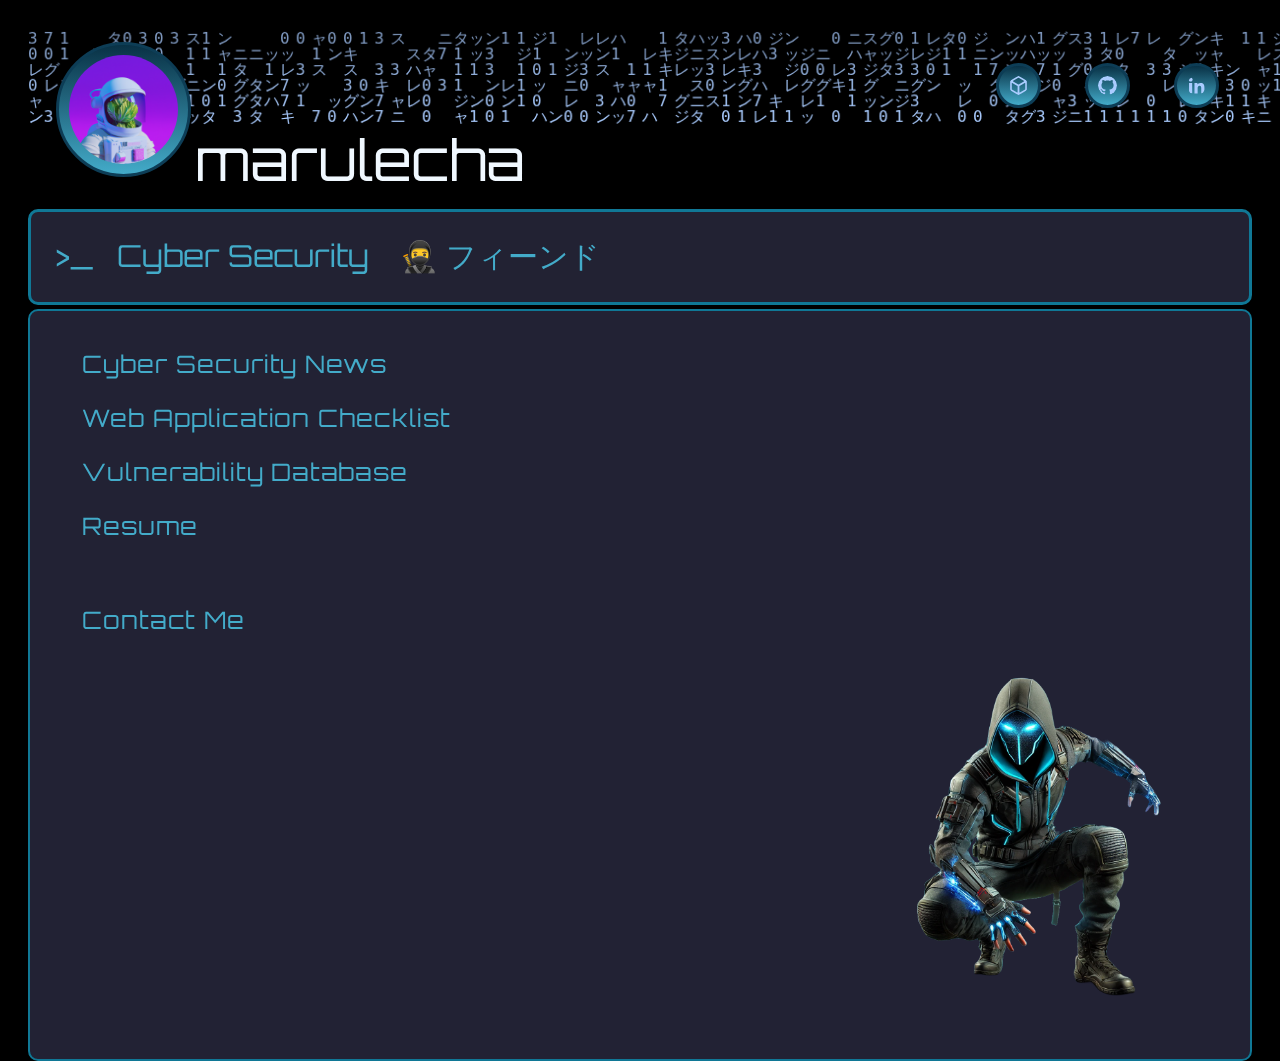
<file: index.html>
<!DOCTYPE html>
<html lang="en">

<head>
  <link rel="stylesheet" href="static/css/styles.css">
  <link rel='stylesheet' href='https://cdnjs.cloudflare.com/ajax/libs/font-awesome/4.7.0/css/font-awesome.min.css'>
  <meta charset="UTF-8">
  <meta http-equiv="X-UA-Compatible" con tent="IE=edge">
  <meta name="viewport" content="width=device-width, initial-scale=1.0">
  <meta name="description" content="Cyber Security research, Penetration Testing and more...">
  <meta name="keywords" content="marulecha, Cyber Security, Pentesting, Penetration Tester">
  <title>marulecha | CyberSecurity</title>
  <link rel="icon" href="static/img/spacelettuceIcon.png" type="image/x-icon">

</head>

<body>

  <div id="inlineDiv">
    <a class="marulecha" style="text-decoration: none;" href="/"><img class="roundImg" src="static/img/spacelettuce.png"
        alt="Space Logo" width="135" height="135">marulecha </a>

    <ul class="nav">
      <li style="display:inline"><a href="https://www.linkedin.com/in/agisilaos-maroulis-a31878b5/" target="_blank"><img
            class="roundImg" width="45px" height="45px" src="static/img/linkedInV2-fill-custom.svg"></img></a></li>
      <li style="display:inline"><a href="https://github.com/marulecha" target="_blank"><img class="roundImg"
            width="45px" height="45px" src="static/img/github-custom1.svg"></img></a></li>
      <li style="display:inline"><a href="https://app.hackthebox.com/profile/1440" target="_blank"><img class="roundImg"
            width="45px" height="45px" src="static/img/hackthebox.svg"></img></a></li>
    </ul>
  </div>

  <canvas id="matrix" width="514" height="916"></canvas>
  <div class="mainText"><p class="mainTitle">>_ &ensp;Cyber Security &ensp; &#129399; フィーンド</p></div>
  <div class="mainList">
    <ul>
      <li style="list-style: none;"><a href="pages/csNews.html" target="_blank">Cyber Security News</a></li>
      <li style="list-style: none;"><a href="pages/webChecklist.html" target="_blank">Web Application Checklist</a></li>
      <li style="list-style: none;"><a href="pages/vulndb.html" target="_blank">Vulnerability Database</a></li>
      <li style="list-style: none;"><a href="pages/resume.html" target="_blank">Resume</a></li><br><br>
      <li style="list-style: none;"><a href="pages/contact.html" target="_blank">Contact Me</a></li>
    
      <div class="center-img" style="text-align: right;">
        <img src="static/img/hacker1.png" width="350" height="350"style="text-align: right;">
    </div>
    </ul>
  </div>


</body>
<script src="static/js/rain.js"></script>

</html>
</file>
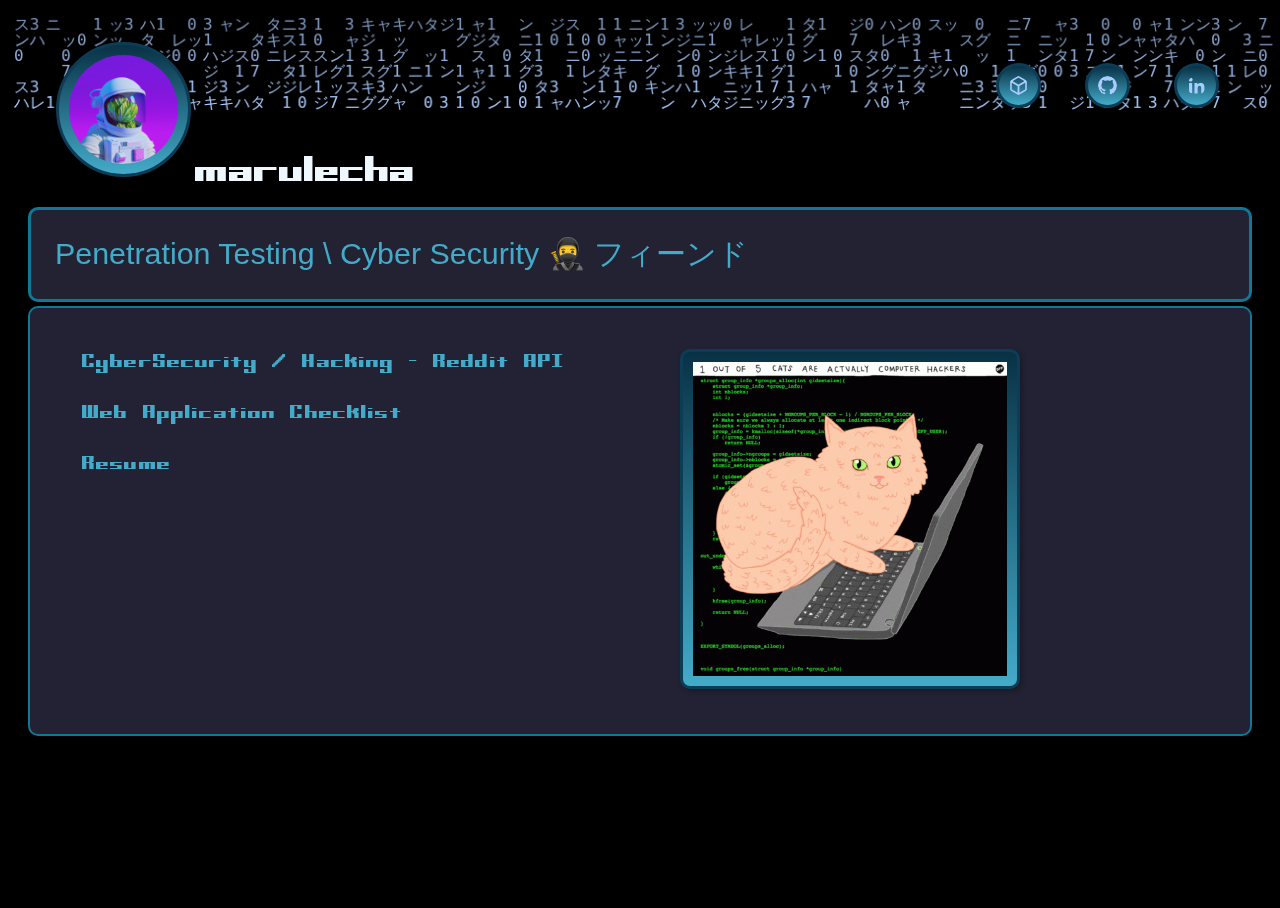
<file: website-marulecha/index.html>
<!DOCTYPE html>
<html lang="en">

<head>
  <link rel="stylesheet" href="static/css/styles.css">
  <link rel='stylesheet' href='https://cdnjs.cloudflare.com/ajax/libs/font-awesome/4.7.0/css/font-awesome.min.css'>
  <meta charset="UTF-8">
  <meta http-equiv="X-UA-Compatible" con tent="IE=edge">
  <meta name="viewport" content="width=device-width, initial-scale=1.0">
  <meta name="description" content="Cyber Security research, Penetration Testing and more...">
  <meta name="keywords" content="marulecha, Cyber Security, Pentesting, Penetration Tester">
  <title>marulecha | CyberSecurity</title>
  <link rel="icon" href="static/img/spacelettuceIcon.png" type="image/x-icon">

</head>

<body>

  <div id="inlineDiv">
    <a class="marulecha" style="text-decoration: none;" href="/"><img class="roundImg" src="static/img/spacelettuce.png"
        alt="Space Logo" width="135" height="135">marulecha</a>

    <ul class="nav">
      <li style="display:inline"><a href="https://www.linkedin.com/in/agisilaos-maroulis-a31878b5/" target="_blank"><img
            class="roundImg" width="45px" height="45px" src="static/img/linkedInV2-fill-custom.svg"></img></a></li>
      <li style="display:inline"><a href="https://github.com/marulecha" target="_blank"><img class="roundImg"
            width="45px" height="45px" src="static/img/github-custom1.svg"></img></a></li>
      <li style="display:inline"><a href="https://app.hackthebox.com/profile/1440" target="_blank"><img class="roundImg"
            width="45px" height="45px" src="static/img/hackthebox.svg"></img></a></li>
    </ul>
  </div>

  <canvas id="matrix" width="514" height="916"></canvas>

  <div class="mainText"><p>Penetration Testing \ Cyber Security &#129399; フィーンド</p></div>

  <div class="mainList">

    <ul>
      <li style="list-style: none;"><a href="pages/redditAPI.html" target="_blank">CyberSecurity / Hacking  - Reddit API</a></li>
      <li style="list-style: none;"><a href="pages/webChecklist.html" target="_blank">Web Application Checklist</a></li>
      <li style="list-style: none;"><a href="pages/resume.html" target="_blank">Resume</a></li>

      <img class="indexGif" src="static/img/cats-computer.gif">
      
    </ul>
     
  </div>


</body>
<script src="static/js/rain.js"></script>

</html>
</file>
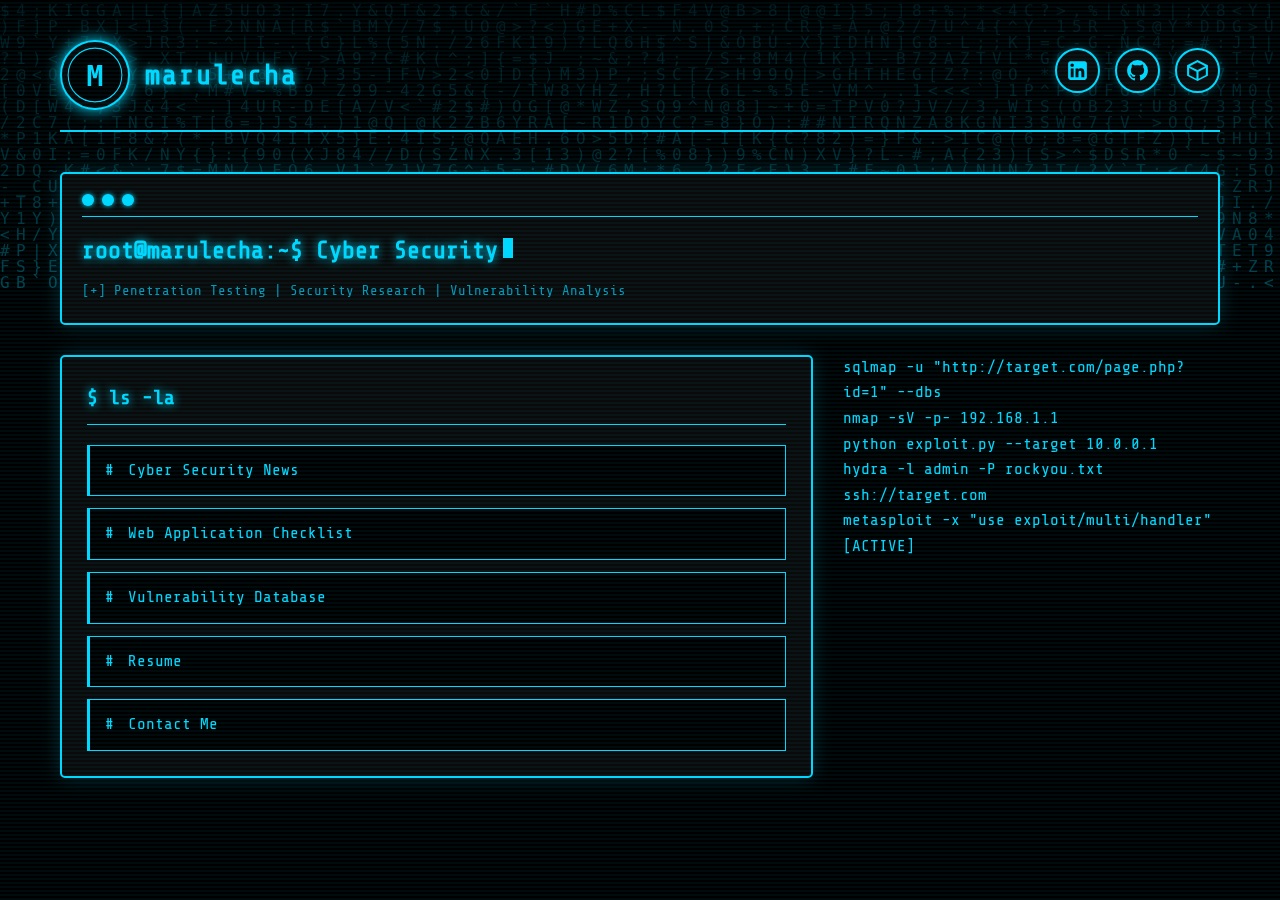
<file: new_index.html>
<!DOCTYPE html>
<html lang="en">
<head>
  <meta charset="UTF-8">
  <meta name="viewport" content="width=device-width, initial-scale=1.0">
  <meta name="description" content="Cyber Security research, Penetration Testing and more...">
  <meta name="keywords" content="marulecha, Cyber Security, Pentesting, Penetration Tester">
  <title>marulecha | CyberSecurity</title>
  <link rel='stylesheet' href='https://cdnjs.cloudflare.com/ajax/libs/font-awesome/4.7.0/css/font-awesome.min.css'>
  <style>
    @import url('https://fonts.googleapis.com/css2?family=Share+Tech+Mono&family=Courier+Prime:wght@400;700&display=swap');
    
    * {
      margin: 0;
      padding: 0;
      box-sizing: border-box;
    }
    
    body {
      font-family: 'Share Tech Mono', monospace;
      background: #000000;
      color: #00d9ff;
      line-height: 1.6;
      overflow-x: hidden;
    }
    
    /* Matrix Background */
    #matrix {
      position: fixed;
      top: 0;
      left: 0;
      width: 100vw;
      height: 100vh;
      z-index: 0;
      opacity: 0.3;
    }
    
    /* Container */
    .container {
      position: relative;
      z-index: 1;
      max-width: 1200px;
      margin: 0 auto;
      padding: 20px;
    }
    
    /* Header */
    header {
      display: flex;
      justify-content: space-between;
      align-items: center;
      padding: 20px 0;
      border-bottom: 2px solid #00d9ff;
      margin-bottom: 40px;
    }
    
    .logo-section {
      display: flex;
      align-items: center;
      gap: 15px;
      text-decoration: none;
    }
    
    .logo-img {
      width: 70px;
      height: 70px;
      border-radius: 50%;
      border: 2px solid #00d9ff;
      background: #0a0a0a;
      padding: 5px;
      box-shadow: 0 0 15px #00d9ff;
    }
    
    .logo-text {
      font-size: 28px;
      font-weight: 700;
      color: #00d9ff;
      text-shadow: 0 0 10px #00d9ff;
      letter-spacing: 2px;
    }
    
    /* Navigation */
    .nav-links {
      display: flex;
      gap: 15px;
      list-style: none;
    }
    
    .nav-icon {
      width: 45px;
      height: 45px;
      border-radius: 50%;
      border: 2px solid #00d9ff;
      background: #0a0a0a;
      padding: 8px;
      transition: all 0.3s ease;
      box-shadow: 0 0 10px rgba(0, 217, 255, 0.3);
    }
    
    .nav-icon:hover {
      box-shadow: 0 0 20px #00d9ff;
      transform: scale(1.1);
    }
    
    /* Terminal Section */
    .terminal {
      background: #0a0a0a;
      border: 2px solid #00d9ff;
      border-radius: 5px;
      padding: 20px;
      margin-bottom: 30px;
      box-shadow: 0 0 20px rgba(0, 217, 255, 0.2);
    }
    
    .terminal-header {
      display: flex;
      gap: 8px;
      margin-bottom: 15px;
      padding-bottom: 10px;
      border-bottom: 1px solid #00d9ff;
    }
    
    .terminal-btn {
      width: 12px;
      height: 12px;
      border-radius: 50%;
      background: #00d9ff;
      box-shadow: 0 0 5px #00d9ff;
    }
    
    .terminal-title {
      font-size: 24px;
      color: #00d9ff;
      margin-bottom: 10px;
      text-shadow: 0 0 10px #00d9ff;
    }
    
    .terminal-title::before {
      content: 'root@marulecha:~$ ';
      color: #00d9ff;
    }
    
    .terminal-subtitle {
      color: #0099bb;
      font-size: 14px;
    }
    
    /* Main Content */
    .content-wrapper {
      display: grid;
      grid-template-columns: 1fr;
      gap: 30px;
    }
    
    /* Menu Section */
    .menu-section {
      background: #0a0a0a;
      border: 2px solid #00d9ff;
      border-radius: 5px;
      padding: 25px;
      box-shadow: 0 0 20px rgba(0, 217, 255, 0.2);
    }
    
    .menu-title {
      font-size: 20px;
      color: #00d9ff;
      margin-bottom: 20px;
      padding-bottom: 10px;
      border-bottom: 1px solid #00d9ff;
      text-shadow: 0 0 10px #00d9ff;
    }
    
    .menu-title::before {
      content: '$ ';
      color: #00d9ff;
    }
    
    .menu-list {
      list-style: none;
      display: flex;
      flex-direction: column;
      gap: 12px;
    }
    
    .menu-list li a {
      display: block;
      padding: 12px 15px;
      background: #000000;
      border: 1px solid #00d9ff;
      border-left: 3px solid #00d9ff;
      color: #00d9ff;
      text-decoration: none;
      transition: all 0.3s ease;
      font-family: 'Share Tech Mono', monospace;
      position: relative;
    }
    
    .menu-list li a::before {
      content: '# ';
      color: #00d9ff;
      margin-right: 5px;
    }
    
    .menu-list li a:hover {
      background: #001a1f;
      box-shadow: 0 0 15px rgba(0, 217, 255, 0.5);
      padding-left: 25px;
      border-left: 5px solid #00d9ff;
    }
    
    /* ASCII Art Section */
    .ascii-art {
      text-align: center;
      margin-top: 30px;
      font-family: 'Courier Prime', monospace;
      color: #00d9ff;
      font-size: 12px;
      line-height: 1.2;
      text-shadow: 0 0 5px #00d9ff;
    }
    
    .glitch {
      animation: glitch 3s infinite;
    }
    
    @keyframes glitch {
      0%, 100% { 
        text-shadow: 0 0 5px #00d9ff;
        transform: translate(0);
      }
      20% { 
        text-shadow: -2px 0 #ff0000, 2px 0 #00d9ff;
        transform: translate(-2px, 0);
      }
      40% { 
        text-shadow: 2px 0 #ff0000, -2px 0 #00d9ff;
        transform: translate(2px, 0);
      }
      60% { 
        text-shadow: 0 0 5px #00d9ff;
        transform: translate(0);
      }
    }
    
    /* Scanline effect */
    .scanline {
      position: fixed;
      top: 0;
      left: 0;
      width: 100%;
      height: 100%;
      background: linear-gradient(
        to bottom,
        transparent 50%,
        rgba(0, 217, 255, 0.05) 51%
      );
      background-size: 100% 4px;
      z-index: 2;
      pointer-events: none;
      animation: scan 10s linear infinite;
    }
    
    @keyframes scan {
      0% { background-position: 0 0; }
      100% { background-position: 0 100%; }
    }
    
    /* Typing cursor */
    .cursor {
      display: inline-block;
      width: 10px;
      height: 20px;
      background: #00d9ff;
      margin-left: 5px;
      animation: blink 1s infinite;
    }
    
    @keyframes blink {
      0%, 50% { opacity: 1; }
      51%, 100% { opacity: 0; }
    }
    
    /* Flicker animation for status */
    .status-flicker::after {
      content: '[ACTIVE]';
      color: #00d9ff;
      animation: flicker-status 2s infinite;
    }
    
    @keyframes flicker-status {
      0%, 45% { 
        content: '[ACTIVE]';
        color: #00d9ff;
      }
      50%, 95% { 
        content: '[ERROR]';
        color: #ff0000;
      }
      96%, 100% {
        content: '[ACTIVE]';
        color: #00d9ff;
      }
    }
    
    /* Responsive */
    @media (min-width: 768px) {
      .content-wrapper {
        grid-template-columns: 2fr 1fr;
      }
    }
    
    @media (max-width: 768px) {
      .logo-text {
        font-size: 20px;
      }
      
      header {
        flex-direction: column;
        gap: 15px;
      }
      
      .terminal-title {
        font-size: 18px;
      }
    }
  </style>
</head>
<body>
  <!-- Scanline Effect -->
  <div class="scanline"></div>
  
  <!-- Matrix Background Canvas -->
  <canvas id="matrix"></canvas>
  
  <div class="container">
    <!-- Header -->
    <header>
      <a href="/" class="logo-section">
        <img src="data:image/svg+xml,%3Csvg xmlns='http://www.w3.org/2000/svg' viewBox='0 0 100 100'%3E%3Ccircle cx='50' cy='50' r='48' fill='%23000000' stroke='%2300d9ff' stroke-width='2'/%3E%3Ctext x='50' y='70' font-size='50' fill='%2300d9ff' text-anchor='middle' font-family='monospace' font-weight='bold'%3EM%3C/text%3E%3C/svg%3E" alt="Logo" class="logo-img">
        <span class="logo-text glitch">marulecha</span>
      </a>
      
      <ul class="nav-links">
        <li>
          <a href="https://www.linkedin.com/in/agisilaos-maroulis-a31878b5/" target="_blank">
            <img src="data:image/svg+xml,%3Csvg xmlns='http://www.w3.org/2000/svg' viewBox='0 0 24 24' fill='%2300d9ff'%3E%3Cpath d='M19 3a2 2 0 0 1 2 2v14a2 2 0 0 1-2 2H5a2 2 0 0 1-2-2V5a2 2 0 0 1 2-2h14m-.5 15.5v-5.3a3.26 3.26 0 0 0-3.26-3.26c-.85 0-1.84.52-2.32 1.3v-1.11h-2.79v8.37h2.79v-4.93c0-.77.62-1.4 1.39-1.4a1.4 1.4 0 0 1 1.4 1.4v4.93h2.79M6.88 8.56a1.68 1.68 0 0 0 1.68-1.68c0-.93-.75-1.69-1.68-1.69a1.69 1.69 0 0 0-1.69 1.69c0 .93.76 1.68 1.69 1.68m1.39 9.94v-8.37H5.5v8.37h2.77z'/%3E%3C/svg%3E" alt="LinkedIn" class="nav-icon">
          </a>
        </li>
        <li>
          <a href="https://github.com/marulecha" target="_blank">
            <img src="data:image/svg+xml,%3Csvg xmlns='http://www.w3.org/2000/svg' viewBox='0 0 24 24' fill='%2300d9ff'%3E%3Cpath d='M12 2A10 10 0 0 0 2 12c0 4.42 2.87 8.17 6.84 9.5.5.08.66-.23.66-.5v-1.69c-2.77.6-3.36-1.34-3.36-1.34-.46-1.16-1.11-1.47-1.11-1.47-.91-.62.07-.6.07-.6 1 .07 1.53 1.03 1.53 1.03.87 1.52 2.34 1.07 2.91.83.09-.65.35-1.09.63-1.34-2.22-.25-4.55-1.11-4.55-4.92 0-1.11.38-2 1.03-2.71-.1-.25-.45-1.29.1-2.64 0 0 .84-.27 2.75 1.02.79-.22 1.65-.33 2.5-.33.85 0 1.71.11 2.5.33 1.91-1.29 2.75-1.02 2.75-1.02.55 1.35.2 2.39.1 2.64.65.71 1.03 1.6 1.03 2.71 0 3.82-2.34 4.66-4.57 4.91.36.31.69.92.69 1.85V21c0 .27.16.59.67.5C19.14 20.16 22 16.42 22 12A10 10 0 0 0 12 2z'/%3E%3C/svg%3E" alt="GitHub" class="nav-icon">
          </a>
        </li>
        <li>
          <a href="https://app.hackthebox.com/profile/1440" target="_blank">
            <img src="data:image/svg+xml,%3Csvg xmlns='http://www.w3.org/2000/svg' viewBox='0 0 24 24' fill='%2300d9ff'%3E%3Cpath d='M12 2L2 7v10l10 5 10-5V7L12 2zm0 2.18l7.46 3.73L12 11.63 4.54 7.91 12 4.18zM4 9.7l7 3.5v6.61l-7-3.5V9.7zm9 10.11v-6.61l7-3.5v6.61l-7 3.5z'/%3E%3C/svg%3E" alt="HackTheBox" class="nav-icon">
          </a>
        </li>
      </ul>
    </header>
    
    <!-- Terminal Section -->
    <section class="terminal">
      <div class="terminal-header">
        <div class="terminal-btn"></div>
        <div class="terminal-btn"></div>
        <div class="terminal-btn"></div>
      </div>
      <h1 class="terminal-title">Cyber Security<span class="cursor"></span></h1>
      <p class="terminal-subtitle">[+] Penetration Testing | Security Research | Vulnerability Analysis</p>
    </section>
    
    <!-- Main Content -->
    <div class="content-wrapper">
      <div class="menu-section">
        <h2 class="menu-title">ls -la</h2>
        <ul class="menu-list">
          <li><a href="pages/csNews.html">Cyber Security News</a></li>
          <li><a href="pages/webChecklist.html">Web Application Checklist</a></li>
          <li><a href="pages/vulndb.html">Vulnerability Database</a></li>
          <li><a href="pages/resume.html">Resume</a></li>
          <li><a href="pages/contact.html">Contact Me</a></li>
        </ul>
      </div>
      
      <div class="laptop-container">
        <div class="console-box glitch">
          <div class="console-header">
            <div class="console-btn"></div>
            <div class="console-btn"></div>
            <div class="console-btn"></div>
          </div>
          <div class="console-line command-flicker">sqlmap -u "http://target.com/page.php?id=1" --dbs</div>
          <div class="console-line">nmap -sV -p- 192.168.1.1</div>
          <div class="console-line command-flicker">python exploit.py --target 10.0.0.1</div>
          <div class="console-line">hydra -l admin -P rockyou.txt ssh://target.com</div>
          <div class="console-line command-flicker">metasploit -x "use exploit/multi/handler"</div>
          <div class="console-line"><span class="status-flicker"></span></div>
        </div>
      </div>
    </div>
  </div>
  
  <script>
    // Matrix Rain Effect
    const canvas = document.getElementById('matrix');
    const ctx = canvas.getContext('2d');
    
    canvas.width = window.innerWidth;
    canvas.height = window.innerHeight;
    
    const chars = 'ABCDEFGHIJKLMNOPQRSTUVWXYZ0123456789@#$%^&*()_+-=[]{}|;:,.<>?/~`';
    const fontSize = 16;
    const columns = canvas.width / fontSize;
    const drops = Array(Math.floor(columns)).fill(1);
    
    function draw() {
      ctx.fillStyle = 'rgba(0, 0, 0, 0.05)';
      ctx.fillRect(0, 0, canvas.width, canvas.height);
      
      ctx.fillStyle = '#00d9ff';
      ctx.font = fontSize + 'px monospace';
      
      for (let i = 0; i < drops.length; i++) {
        const text = chars[Math.floor(Math.random() * chars.length)];
        ctx.fillText(text, i * fontSize, drops[i] * fontSize);
        
        if (drops[i] * fontSize > canvas.height && Math.random() > 0.975) {
          drops[i] = 0;
        }
        drops[i]++;
      }
    }
    
    setInterval(draw, 35);
    
    window.addEventListener('resize', () => {
      canvas.width = window.innerWidth;
      canvas.height = window.innerHeight;
    });
  </script>
</body>
</html>
</file>
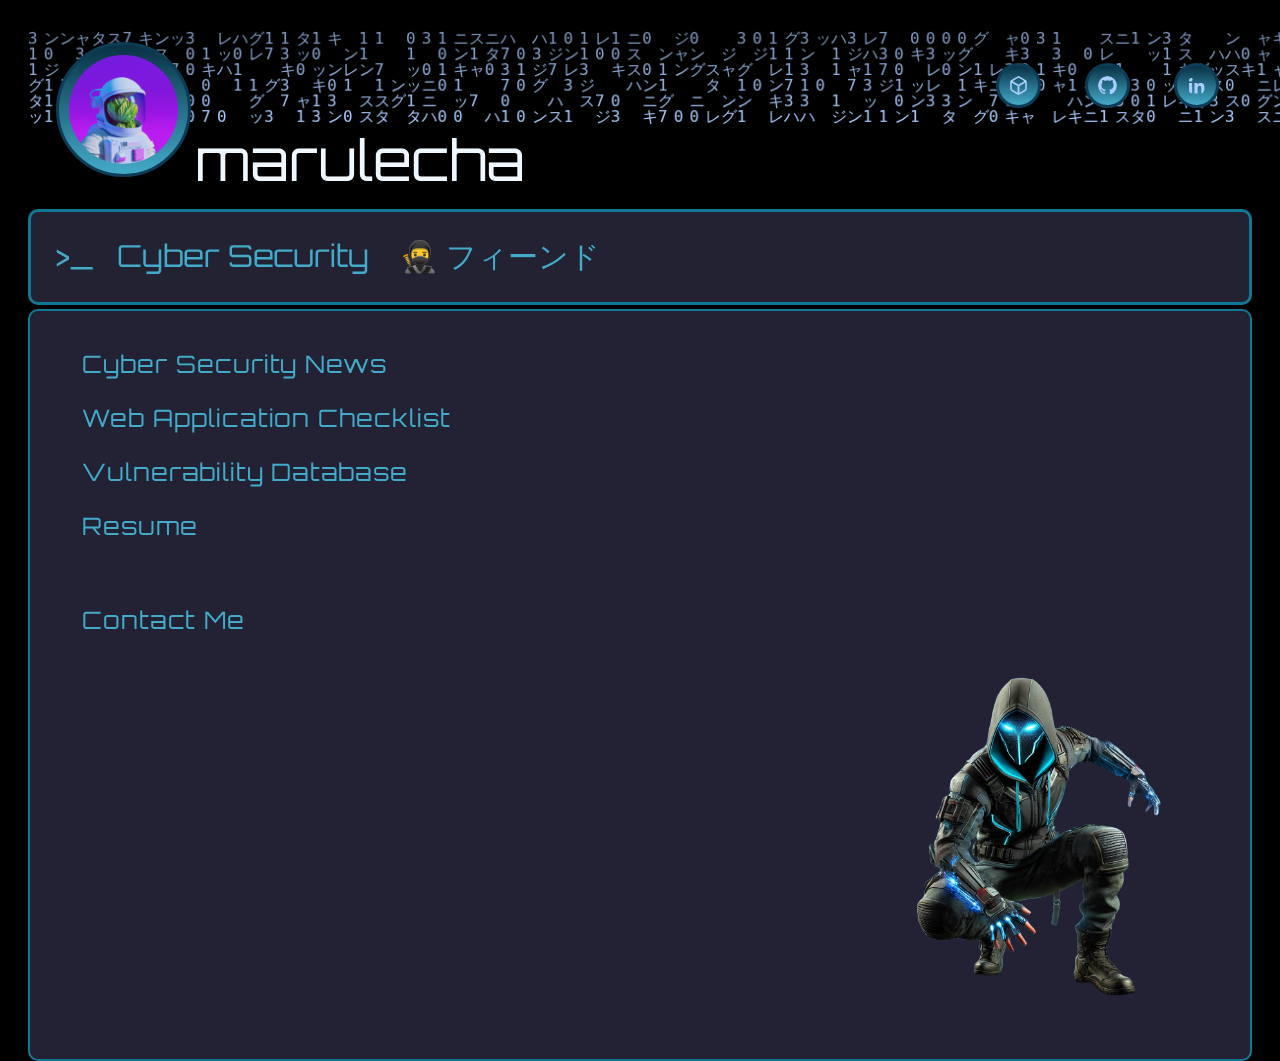
<file: old_index.html>
<!DOCTYPE html>
<html lang="en">

<head>
  <link rel="stylesheet" href="static/css/styles.css">
  <link rel='stylesheet' href='https://cdnjs.cloudflare.com/ajax/libs/font-awesome/4.7.0/css/font-awesome.min.css'>
  <meta charset="UTF-8">
  <meta http-equiv="X-UA-Compatible" con tent="IE=edge">
  <meta name="viewport" content="width=device-width, initial-scale=1.0">
  <meta name="description" content="Cyber Security research, Penetration Testing and more...">
  <meta name="keywords" content="marulecha, Cyber Security, Pentesting, Penetration Tester">
  <title>marulecha | CyberSecurity</title>
  <link rel="icon" href="static/img/spacelettuceIcon.png" type="image/x-icon">

</head>

<body>

  <div id="inlineDiv">
    <a class="marulecha" style="text-decoration: none;" href="/"><img class="roundImg" src="static/img/spacelettuce.png"
        alt="Space Logo" width="135" height="135">marulecha </a>

    <ul class="nav">
      <li style="display:inline"><a href="https://www.linkedin.com/in/agisilaos-maroulis-a31878b5/" target="_blank"><img
            class="roundImg" width="45px" height="45px" src="static/img/linkedInV2-fill-custom.svg"></img></a></li>
      <li style="display:inline"><a href="https://github.com/marulecha" target="_blank"><img class="roundImg"
            width="45px" height="45px" src="static/img/github-custom1.svg"></img></a></li>
      <li style="display:inline"><a href="https://app.hackthebox.com/profile/1440" target="_blank"><img class="roundImg"
            width="45px" height="45px" src="static/img/hackthebox.svg"></img></a></li>
    </ul>
  </div>

  <canvas id="matrix" width="514" height="916"></canvas>
  <div class="mainText"><p class="mainTitle">>_ &ensp;Cyber Security &ensp; &#129399; フィーンド</p></div>
  <div class="mainList">
    <ul>
      <li style="list-style: none;"><a href="pages/csNews.html" >Cyber Security News</a></li>
      <li style="list-style: none;"><a href="pages/webChecklist.html" >Web Application Checklist</a></li>
      <li style="list-style: none;"><a href="pages/vulndb.html" >Vulnerability Database</a></li>
      <li style="list-style: none;"><a href="pages/resume.html" >Resume</a></li><br><br>
      <li style="list-style: none;"><a href="pages/contact.html" >Contact Me</a></li>
    
      <div class="center-img" style="text-align: right;">
        <img src="static/img/hacker1.png" width="350" height="350"style="text-align: right;">
    </div>
    </ul>
  </div>


</body>
<script src="static/js/rain.js"></script>

</html>
</file>
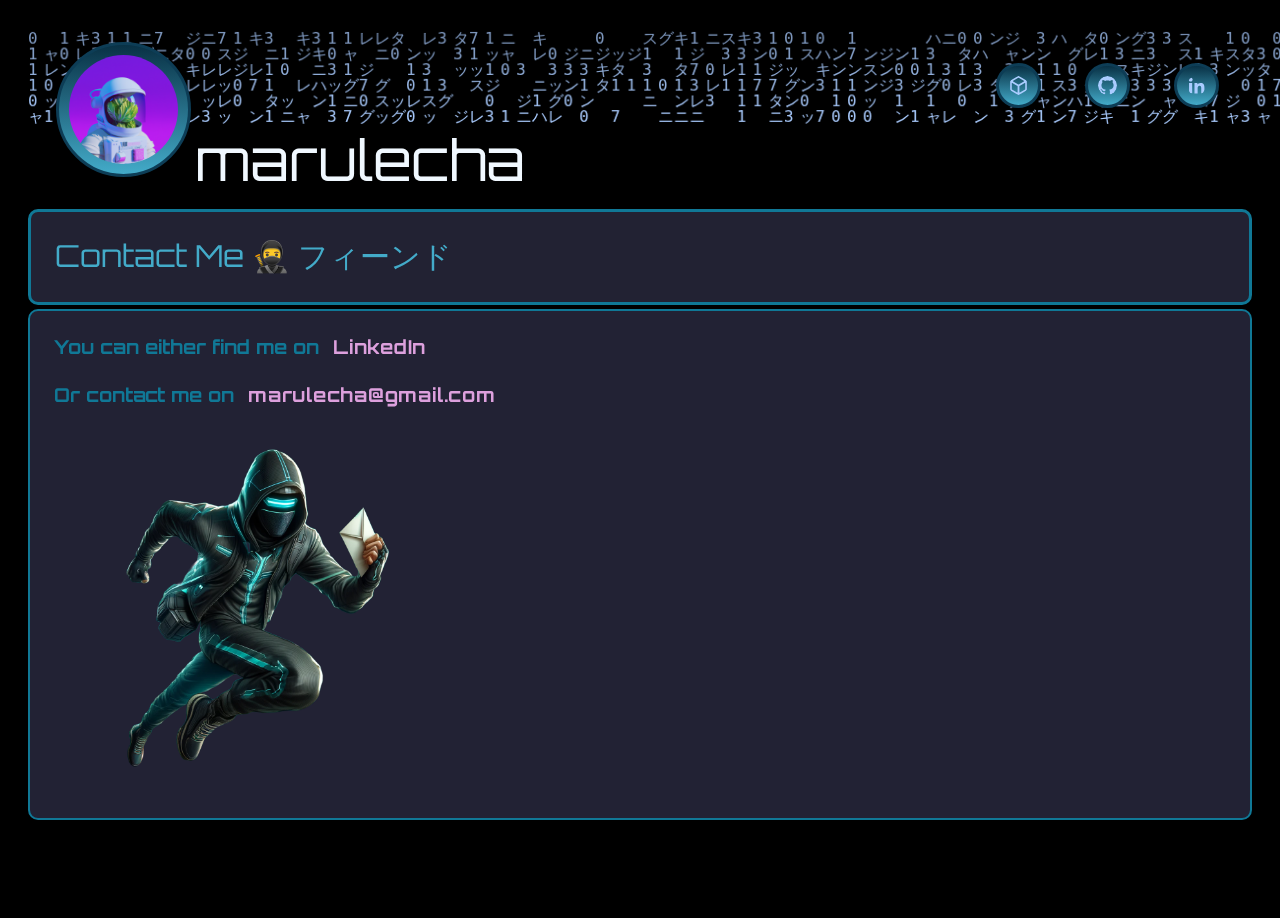
<file: pages/contact.html>
<!DOCTYPE html>
<html lang="en">

<head>
  <link rel="stylesheet" href="../static/css/styles.css">
  <link rel='stylesheet' href='https://cdnjs.cloudflare.com/ajax/libs/font-awesome/4.7.0/css/font-awesome.min.css'>
  <meta charset="UTF-8">
  <meta http-equiv="X-UA-Compatible" con tent="IE=edge">
  <meta name="viewport" content="width=device-width, initial-scale=1.0">
  <meta name="description" content="Cyber Security research, Penetration Testing and more...">
  <meta name="keywords" content="marulecha, Cyber Security, Pentesting, Penetration Tester">
  <title>marulecha | Contact</title>
  <link rel="icon" href="../static/img/spacelettuceIcon.png" type="image/x-icon">


</head>
<body>

  <div id="inlineDiv">
    <a class="marulecha" style="text-decoration: none;" href="/"><img class="roundImg" src="../static/img/spacelettuce.png"
        alt="Space Logo" width="135" height="135">marulecha</a>

    <ul class="nav">
      <li style="display:inline"><a href="https://www.linkedin.com/in/agisilaos-maroulis-a31878b5/" target="_blank"><img
            class="roundImg" width="45px" height="45px" src="../static/img/linkedInV2-fill-custom.svg"></img></a></li>
      <li style="display:inline"><a href="https://github.com/marulecha" target="_blank"><img class="roundImg"
            width="45px" height="45px" src="../static/img/github-custom1.svg"></img></a></li>
      <li style="display:inline"><a href="https://app.hackthebox.com/profile/1440" target="_blank"><img class="roundImg"
            width="45px" height="45px" src="../static/img/hackthebox.svg"></img></a></li>
    </ul>
  </div>

  <canvas id="matrix" width="514" height="916"></canvas>
  <div class="mainText"><p class="mainTitle">Contact Me &#129399; フィーンド</p></div>
  
<div class="contactMeList">
    <h4 id="resumePage">You can either find me on<a href="https://www.linkedin.com/in/agisilaos-maroulis-a31878b5/" target="_blank" style="color: #DDA0DD; font-size: inherit;">LinkedIn</a></h4>
    <h4 id="resumePage">Or contact me on<a href="mailto:marulecha@gmail.com" target="_blank" style="color: #DDA0DD; font-size: inherit;">marulecha@gmail.com</a></h4>
    <div class="center-img" style="text-align: left;">
        <img src="../static/img/letter1.png" width="350" height="350">
    </div>
</div>


</body>
<script src="../static/js/rain.js"></script>
</html>
</file>
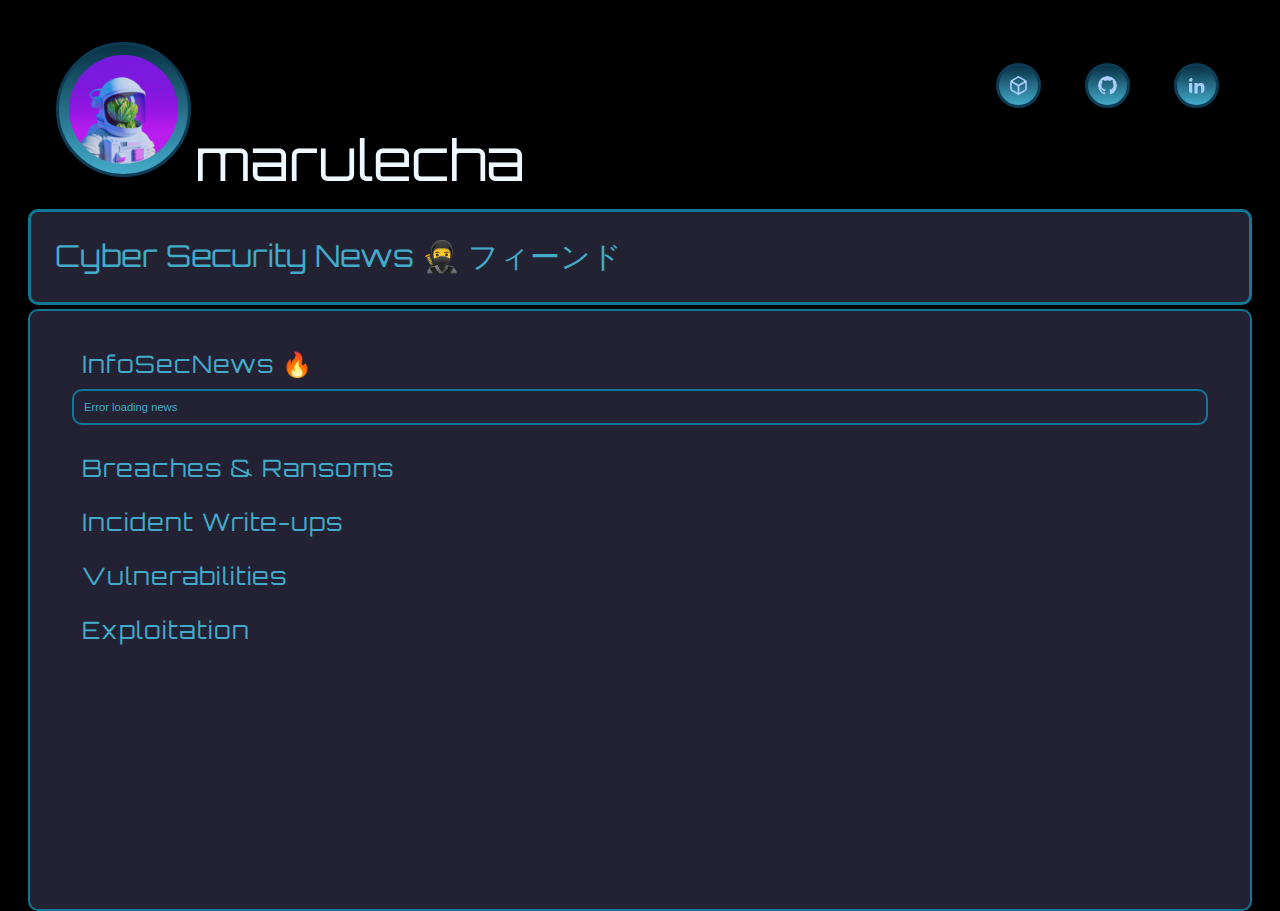
<file: pages/csNews.html>
<!DOCTYPE html>
<html lang="en">

<head>
  <link rel="stylesheet" href="../static/css/styles.css">
  <link rel='stylesheet' href='https://cdnjs.cloudflare.com/ajax/libs/font-awesome/4.7.0/css/font-awesome.min.css'>
  <meta charset="UTF-8">
  <meta http-equiv="X-UA-Compatible" content="IE=edge">
  <meta name="viewport" content="width=device-width, initial-scale=1.0">
  <meta name="description" content="Cyber Security research, Penetration Testing and more...">
  <meta name="keywords" content="marulecha, Cyber Security, Pentesting, Penetration Tester">
  <title>marulecha | Cyber News</title>
  <link rel="icon" href="../static/img/spacelettuceIcon.png" type="image/x-icon">
</head>

<body>
  <div id="inlineDiv">
    <a class="marulecha" href="/">
      <img class="roundImg" src="../static/img/spacelettuce.png" alt="Space Logo" width="135" height="135">marulecha
    </a>
    <ul class="nav">
      <li style="display:inline"><a href="https://www.linkedin.com/in/agisilaos-maroulis-a31878b5/" target="_blank"><img class="roundImg" width="45px" height="45px" src="../static/img/linkedInV2-fill-custom.svg"></a></li>
      <li style="display:inline"><a href="https://github.com/marulecha" target="_blank"><img class="roundImg" width="45px" height="45px" src="../static/img/github-custom1.svg"></a></li>
      <li style="display:inline"><a href="https://app.hackthebox.com/profile/1440" target="_blank"><img class="roundImg" width="45px" height="45px" src="../static/img/hackthebox.svg"></a></li>
    </ul>
  </div>

  <div class="mainText">
    <p class="mainTitle">Cyber Security News &#129399; フィーンド</p>
  </div>

  <div class="mainListNews">
    <ul>
      <li style="list-style: none;"><a href="https://www.reddit.com/r/InfoSecNews/hot/" class="news-link" data-url="https://www.reddit.com/r/InfoSecNews/hot.json?limit=5" target="_blank">InfoSecNews 🔥</a>
        <div class="news-container" id="infoSecNews"></div></li>
      <li style="list-style: none;"><a href="https://www.reddit.com/r/cybersecurity/?f=flair_name%3A%22News%20-%20Breaches%20%26%20Ransoms%22" target="_blank">Breaches & Ransoms</a>
      <li style="list-style: none;"><a href="https://www.reddit.com/r/blueteamsec/?f=flair_name%3A%22incident%20writeup%20(who%20and%20how)%22" target="_blank">Incident Write-ups</a>
      <li style="list-style: none;"><a href="https://www.reddit.com/r/blueteamsec/?f=flair_name%3A%22vulnerability%20(attack%20surface)%22" target="_blank">Vulnerabilities</a></li>
      <li style="list-style: none;"><a href="https://www.reddit.com/r/blueteamsec/?f=flair_name%3A%22exploitation%20(what%27s%20being%20exploited)%22" target="_blank">Exploitation</a></li>
    </ul>
  </div>
 
  <script>
    document.querySelectorAll('.news-link').forEach(link => {
      let container = link.nextElementSibling;
      let url = link.getAttribute("data-url");
      
      async function fetchNews() {
        try {
          let response = await fetch(url);
          let data = await response.json();
          let articles = data.data.children.slice(0, 4);
          let newsHTML = "";
          
          articles.forEach(post => {
            let imageUrl = post.data.thumbnail && post.data.thumbnail.startsWith("http") ? post.data.thumbnail : "../static/img/default-thumbnail.jpg";
            newsHTML += `<div class='news-item'><a href='https://www.reddit.com${post.data.permalink}' target='_blank'>${post.data.title}</a></div>`;
          });

          container.innerHTML = newsHTML;
        } catch (error) {
          container.innerHTML = "Error loading news";
        }
      }
      fetchNews();
    });
  </script>
 

</body>

</html>
</file>
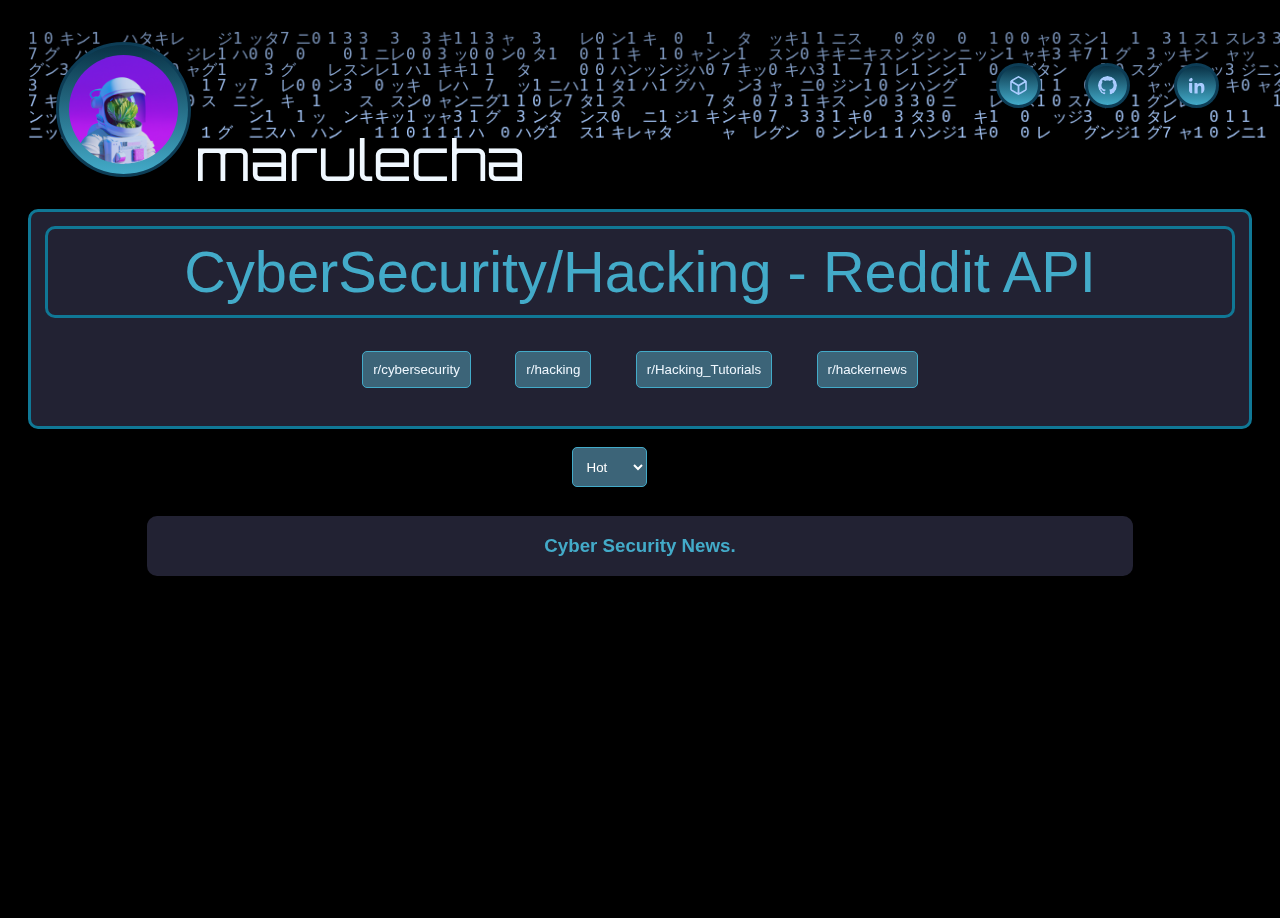
<file: pages/redditAPI.html>
<!DOCTYPE html>
<html lang="en">

<head>
    <link rel="stylesheet" href="../static/css/styles.css">
    <link rel='stylesheet' href='https://cdnjs.cloudflare.com/ajax/libs/font-awesome/4.7.0/css/font-awesome.min.css'>
    <meta charset="UTF-8">
    <meta http-equiv="X-UA-Compatible" content="IE=edge">
    <meta name="viewport" content="width=device-width, initial-scale=1.0">
    <meta name="description" content="Cyber Security research, Penetration Testing and more...">
    <meta name="keywords" content="marulecha, Cyber Security, Pentesting, Penetration Tester">
    <script src="https://cdn.jsdelivr.net/npm/bootstrap@5.3.0-alpha1/dist/js/bootstrap.bundle.min.js"
        integrity="sha384-w76AqPfDkMBDXo30jS1Sgez6pr3x5MlQ1ZAGC+nuZB+EYdgRZgiwxhTBTkF7CXvN"
        crossorigin="anonymous"></script>
    <title>Reddit API - Posts</title>
    <link rel="icon" href="./../static/img/spacelettuceIcon.png" type="image/x-icon">
</head>

<body>
    <div id="inlineDiv">
        <a class="marulecha" style="text-decoration: none;" href="/"><img class="roundImg"
                src="./../static/img/spacelettuce.png" alt="Space Logo" width="135" height="135">marulecha</a>
        <ul class="nav">
            <li style="display:inline"><a href="https://www.linkedin.com/in/agisilaos-maroulis-a31878b5/"
                    target="_blank"><img class="roundImg" width="45px" height="45px"
                        src="./../static/img/linkedInV2-fill-custom.svg"></img></a></li>
            <li style="display:inline"><a href="https://github.com/marulecha" target="_blank"><img class="roundImg"
                        width="45px" height="45px" src="./../static/img/github-custom1.svg"></img></a></li>
            <li style="display:inline"><a href="https://app.hackthebox.com/profile/1440" target="_blank"><img
                        class="roundImg" width="45px" height="45px" src="./../static/img/hackthebox.svg"></img></a></li>
        </ul>
    </div>
    <canvas id="matrix" width="514" height="916"></canvas>

    <div class="mainText">
        <p class="mainText" style="text-align: center">CyberSecurity/Hacking  - Reddit API</p>
        <div class="subreddits" id="subreddits">
            <ul class="subredditsUL">
                <li class="subredditsLI" style="display:inline"><button class="button-66"
                        id="r/cybersecurity">r/cybersecurity</button></li>
                <li class="subredditsLI" style="display:inline"><button class="button-66"
                        id="r/hacking">r/hacking</button></li>
                <li class="subredditsLI" style="display:inline"><button class="button-66"
                        id="r/Hacking_Tutorials">r/Hacking_Tutorials</button></li>
                <li class="subredditsLI" style="display:inline"><button class="button-66"
                        id="r/hackernews">r/hackernews</button></li>
            </ul>
        </div>
    </div>

    <div class="options">
        <select class="post-type">:
            <option value="hot">Hot</option>
            <option value="top">Top</option>
            <option value="new">New</option>
        </select>
    </div>

    <div class="post-container">
        <h3>Cyber Security News.</h3>
    </div>

    <script>

        const dropdown = document.querySelector(".post-type");
        const container = document.querySelector(".post-container");

        const renderPosts = (postType, subreddit) => {
            // only demo access. 
            // Our proxy that makes cross origin fetching possible
            //   const proxy = "https://cors-anywhere.herokuapp.com/";
       
            //   fetch(`${proxy}https://www.reddit.com/r/javascript/${postType}.json`)
            fetch(`https://www.reddit.com/${subreddit}/${postType}.json`)
                .then(function (res) {
                    // Return the response in JSON format
                    return res.json();
                })
                .then(function (res) {
                    // We render our posts to the UI in this block
                    let currPost, markup = ``;

                    // The array that contains our posts
                    const postsArr = res.data.children;

                    // Add a title based on post type
                    postType = localStorage.getItem('currrentDropdown').capitalize()
                    
                    markup = `<h3>${postType} Posts from ${subreddit}</h3>`;

                    // Iterate through our posts array and chain
                    // the markup based on our HTML structure

                    // display n Posts
                    for (let i = 0; i < 8; i++) {

                        currPost = postsArr[i].data; // a single post 
                        console.log(currPost)
                        markup += `
                        <div class="post">
          
            <div class="title"> ${currPost.title} </div>
            <a class="post" href="https://www.reddit.com/${currPost.permalink}" target="_blank">
            <div class="content"> 
              ${currPost.selftext.slice(0, 550)}  
              </br></br>
              <span>${currPost.url.slice(0, 90)}</span>
            </div>
        
            <div class="votes"> Upvotes: ${currPost.ups} </div>
            <div class="votes"> Downvotes: ${currPost.downs} </div>
            <div class="votes"> Upvote ratio: ${currPost.upvote_ratio} </div>
            <div class="author"> Posted by ${currPost.author} </div>
        </a>

            
          </div>`;

                    }

                    // Insert the markup HTML to our container
                    // container.insertAdjacentHTML('afterbegin', markup);
                    container.innerHTML = markup
                })
                .catch(function (err) {
                    console.log(err); // Log error if any
                });
        };

        // Get the button-66 element, add a click listener for changing state and progress %
        document.getElementById("subreddits").onclick = function (e) {
            if (e.target && e.target.className == "button-66") {
                localStorage.setItem('currentSubreddit', e.target.id)
                container.innerHTML = ''
                renderPosts("hot", e.target.id);
            }
        }

        dropdown.addEventListener("change", () => {
            // Gets the currently selected option index
            let index = dropdown.selectedIndex;
            // Gets the currently selected option value
            let value = dropdown.options[index].value;
            currentId = localStorage.getItem('currentSubreddit')
            localStorage.setItem('currrentDropdown', value)
            container.innerHTML = ''
            renderPosts(value, currentId);
        });


        // Capitalize first string from dropdown list
        Object.defineProperty(String.prototype, 'capitalize', {
            value: function () {
                return this.charAt(0).toUpperCase() + this.slice(1);
            },
            enumerable: false
        });

        // Load hot posts on page load
        localStorage.setItem('currrentDropdown', "top")
        renderPosts("hot", "r/cybersecurity");
    </script>


</body>
<script src="../static/js/rain.js"></script>
</html>
</file>
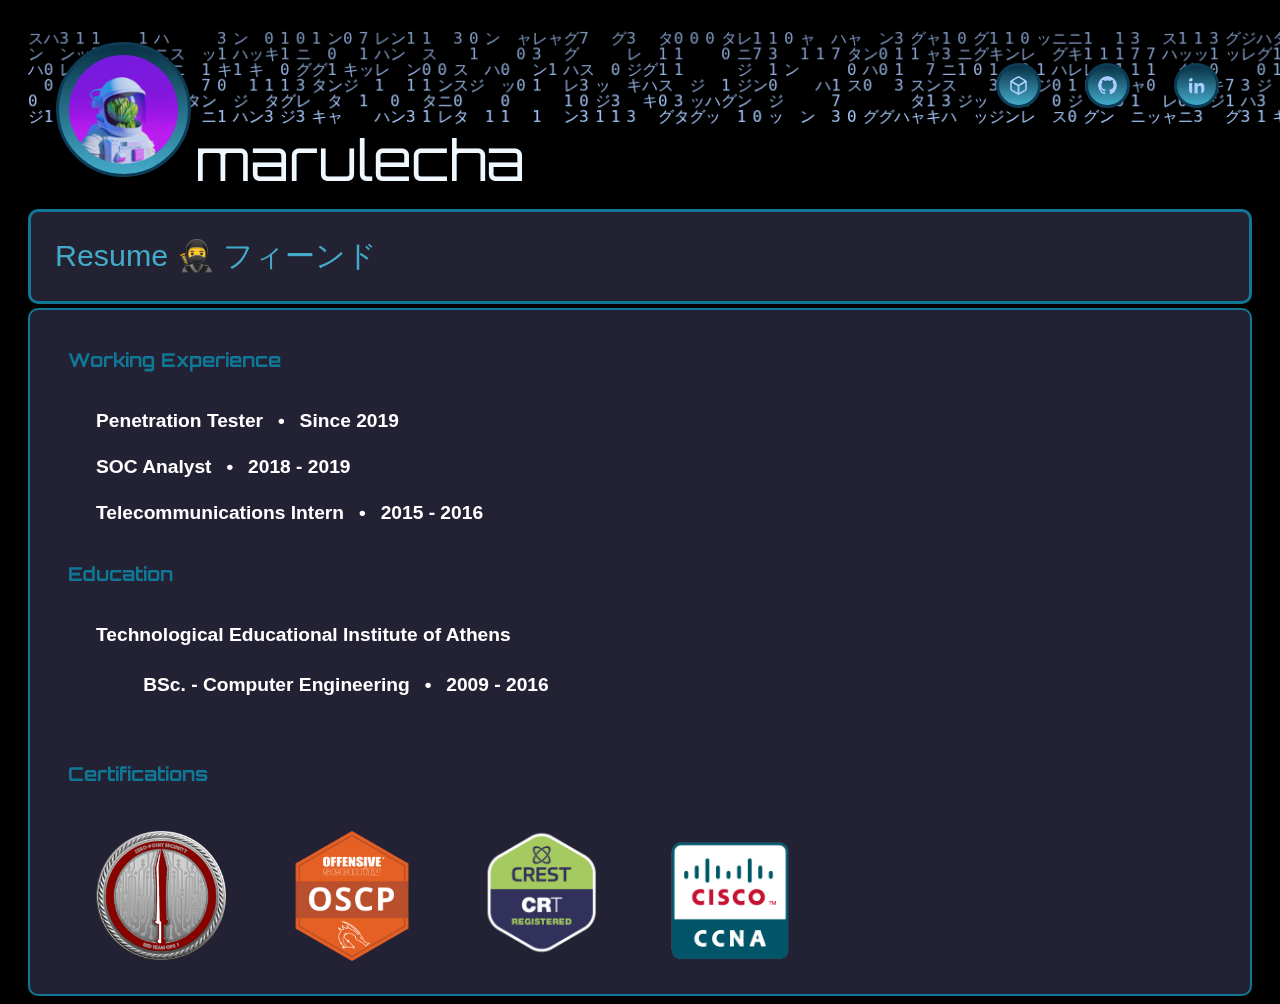
<file: pages/resume.html>
<!DOCTYPE html>
<html lang="en">

<head>
  <link rel="stylesheet" href="../static/css/styles.css">
  <link rel='stylesheet' href='https://cdnjs.cloudflare.com/ajax/libs/font-awesome/4.7.0/css/font-awesome.min.css'>
  <meta charset="UTF-8">
  <meta http-equiv="X-UA-Compatible" con tent="IE=edge">
  <meta name="viewport" content="width=device-width, initial-scale=1.0">
  <meta name="description" content="Cyber Security research, Penetration Testing and more...">
  <meta name="keywords" content="marulecha, Cyber Security, Pentesting, Penetration Tester">
  <title>marulecha | Resume</title>
  <link rel="icon" href="../static/img/spacelettuceIcon.png" type="image/x-icon">


</head>

<body>

  <div id="inlineDiv">
    <a class="marulecha" style="text-decoration: none;" href="/"><img class="roundImg" src="../static/img/spacelettuce.png"
        alt="Space Logo" width="135" height="135">marulecha</a>

    <ul class="nav">
      <li style="display:inline"><a href="https://www.linkedin.com/in/agisilaos-maroulis-a31878b5/" target="_blank"><img
            class="roundImg" width="45px" height="45px" src="../static/img/linkedInV2-fill-custom.svg"></img></a></li>
      <li style="display:inline"><a href="https://github.com/marulecha" target="_blank"><img class="roundImg"
            width="45px" height="45px" src="../static/img/github-custom1.svg"></img></a></li>
      <li style="display:inline"><a href="https://app.hackthebox.com/profile/1440" target="_blank"><img class="roundImg"
            width="45px" height="45px" src="../static/img/hackthebox.svg"></img></a></li>
    </ul>
  </div>

  <canvas id="matrix" width="514" height="916"></canvas>
  <div class="mainText"><p>Resume &#129399; フィーンド</p></div>

  <div class="resumeList">

    <ul>
        <h4 id="resumePage">Working Experience</h4>
            <ul>
                <li style="list-style: none"><strong style="color: rgb(255, 255, 255)">Penetration Tester &ensp;&#x2022;&ensp; Since 2019</strong></li>
                <li style="list-style: none"><strong style="color: rgb(255, 255, 255)">SOC Analyst &ensp;&#x2022;&ensp; 2018 - 2019</strong></li>
                <li style="list-style: none"><strong style="color: rgb(255, 255, 255)">Telecommunications Intern &ensp;&#x2022;&ensp; 2015 - 2016</strong></li>
            </ul>
        <h4 id="resumePage">Education</h4>
            <ul>
                <li style="list-style: none"><strong style="color: rgb(255, 255, 255)">Technological Educational Institute of Athens</strong>
                    <ul>
                        <li style="list-style: none"><strong style="color: rgb(255, 255, 255)">&emsp;BSc. - Computer Engineering&ensp; &#x2022;&ensp; 2009 - 2016 </strong>
                    </ul>
            </ul>
        <h4 id="resumePage">Certifications</h4>
            <ul>
                <li style="display:inline"><img src="../static/img/crto1.png" width="150"></li>
                <li style="display:inline"><img src="../static/img/oscp1.png" width="150"></li>
                <li style="display:inline"><img src="../static/img/crpt1.png" width="150"></li>
                <li style="display:inline"><img src="../static/img/ccna1.png" width="140"></li>
    </ul>

  </div>



</body>
<script src="../static/js/rain.js"></script>
</html>
</file>
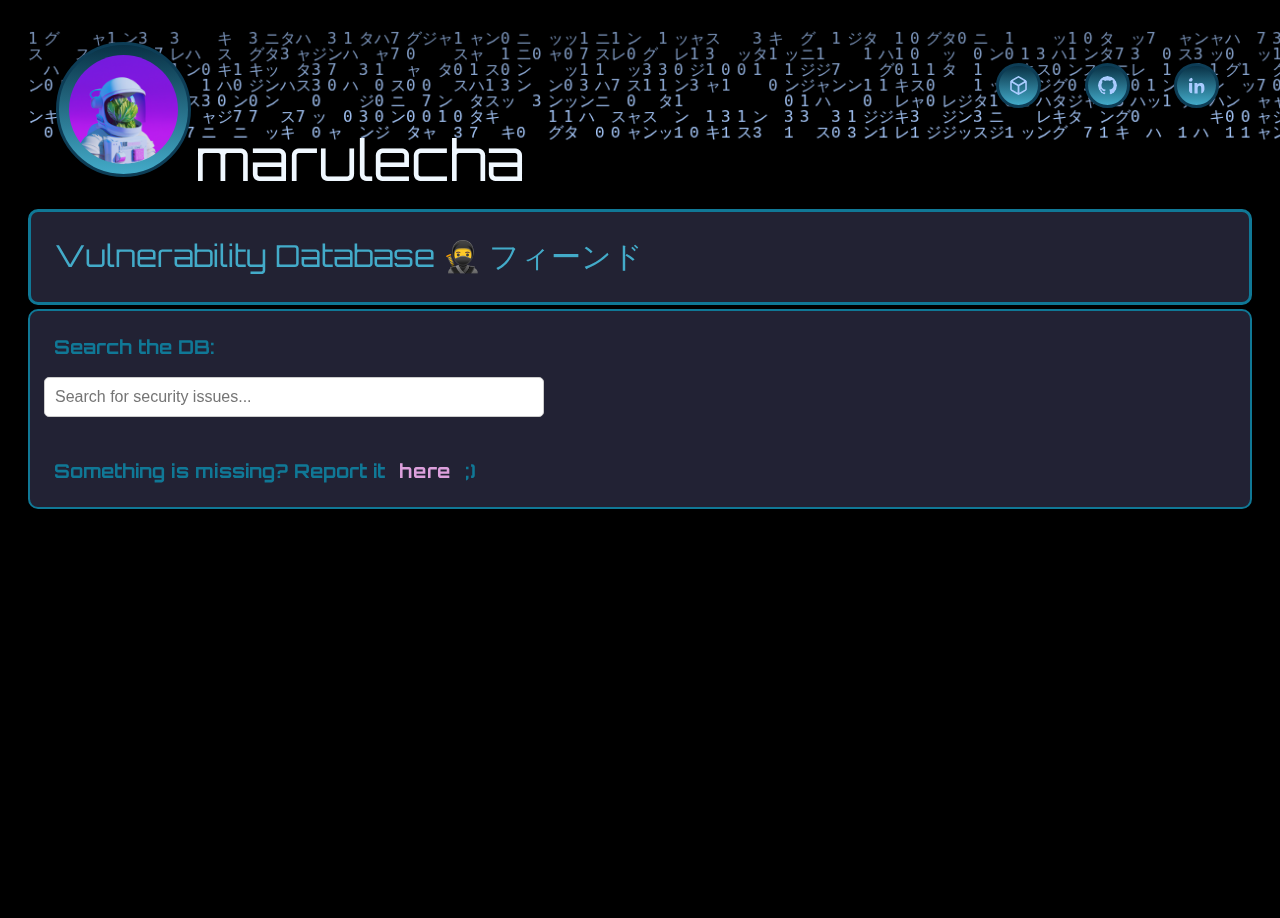
<file: pages/vulndb.html>
<!DOCTYPE html>
<html lang="en">

<head>
  <link rel="stylesheet" href="../static/css/styles.css">
  <link rel='stylesheet' href='https://cdnjs.cloudflare.com/ajax/libs/font-awesome/4.7.0/css/font-awesome.min.css'>
  <meta charset="UTF-8">
  <meta http-equiv="X-UA-Compatible" con tent="IE=edge">
  <meta name="viewport" content="width=device-width, initial-scale=1.0">
  <meta name="description" content="Cyber Security research, Penetration Testing and more...">
  <meta name="keywords" content="marulecha, Cyber Security, Pentesting, Penetration Tester">
  <title>marulecha | VulnDB</title>
  <link rel="icon" href="../static/img/spacelettuceIcon.png" type="image/x-icon">


</head>
<body>

  <div id="inlineDiv">
    <a class="marulecha" style="text-decoration: none;" href="/"><img class="roundImg" src="../static/img/spacelettuce.png"
        alt="Space Logo" width="135" height="135">marulecha</a>

    <ul class="nav">
      <li style="display:inline"><a href="https://www.linkedin.com/in/agisilaos-maroulis-a31878b5/" target="_blank"><img
            class="roundImg" width="45px" height="45px" src="../static/img/linkedInV2-fill-custom.svg"></img></a></li>
      <li style="display:inline"><a href="https://github.com/marulecha" target="_blank"><img class="roundImg"
            width="45px" height="45px" src="../static/img/github-custom1.svg"></img></a></li>
      <li style="display:inline"><a href="https://app.hackthebox.com/profile/1440" target="_blank"><img class="roundImg"
            width="45px" height="45px" src="../static/img/hackthebox.svg"></img></a></li>
    </ul>
  </div>

  <canvas id="matrix" width="514" height="916"></canvas>
  <div class="mainText"><p class="mainTitle">Vulnerability Database &#129399; フィーンド</p></div>
  
    <div class="vulnList">
      <h4 id="resumePage">Search the DB:</h4>
  <!-- <div class="search-container"> -->
    <input type="text" id="searchInput" placeholder="Search for security issues..." onkeyup="searchDatabase()">
<!-- </div> -->
<!-- <h4 id="resumePage">Database results:</h4> -->
  <div class="result-container" id="results"></div>
  <h4 id="resumePage">Something is missing? Report it<a href="contact.html" target="_blank" style="color: #DDA0DD; font-size: inherit;">here</a>;)</h4>
  <script>

    let securityIssues = [];

    // Load the JSON data
    async function loadDatabase() {
        const response = await fetch('https://marulecha.com/static/data/vulndb.json');
        securityIssues = await response.json();
    }

    function copyToClipboard(index) {
    const results = document.getElementsByClassName("result-item");

    if (results[index]) {
        let textToCopy = results[index].cloneNode(true); // Clone the content to modify it
        const button = textToCopy.querySelector("button"); // Select the copy button

        if (button) {
            button.remove(); // Remove the copy button from the copied text
        }

        // Convert content to plain text and format it properly
        let cleanText = textToCopy.innerText
            .replace(/^(.+?)\n/, '$1\n\n') // Ensure a newline after the title
            .replace(/\s*Description\s*/g, '\n\nDescription\n') // Ensure a blank line after section headers
            .replace(/\s*Impact\s*/g, '\n\nImpact\n')
            .replace(/\s*Recommendations\s*/g, '\n\nRecommendations\n')
            .replace(/\s*References\s*/g, '\n\nReferences\n')
            .replace(/\n{3,}/g, '\n\n') // Ensure only two newlines where needed
            .trim(); // Trim spaces at start/end

        navigator.clipboard.writeText(cleanText).catch(err => {
            console.error("Failed to copy: ", err);
        });
    }
}

function searchDatabase() {
    const searchTerm = document.getElementById('searchInput').value.trim().toLowerCase();
    const resultsContainer = document.getElementById('results');
    resultsContainer.innerHTML = '';

    // If the search bar is empty, do not display any results
    if (searchTerm === '') {
        return;
    }

    // Filter only by title
    const filteredResults = securityIssues.filter(issue =>
        issue.title.toLowerCase().includes(searchTerm)
    );

    if (filteredResults.length === 0) {
        resultsContainer.innerHTML = '<p style="color: #DDA0DD;">No results found.</p>';
        return;
    }

    filteredResults.forEach((issue, index) => {
        const resultItem = document.createElement('div');
        resultItem.classList.add('result-item');

        const issueText = `Title: ${issue.title}\n\nDescription: ${issue.description}\n\nImpact: ${issue.impact}\n\nRecommendations: ${issue.recommendations}\n\nReferences: ${issue.references.join(', ')}`;

        resultItem.innerHTML = `
            <div class="vulnListResults">
                <h2 class="title">${issue.title}</h2>
                <div class="description"><strong><br>Description</strong><br>${issue.description}</div>
                <div class="impact"><strong><br>Impact</strong><br>${issue.impact}</div>
                <div class="recommendations"><strong><br>Recommendations</strong><br>${issue.recommendations}</div>
                <div class="references"><strong><br>References</strong><br>${issue.references.map(ref => `${ref}`).join(',<br>')}</div>
                <button class="button-67" onclick="copyToClipboard(${index})">Copy</button>
            </div>
        `;

        resultItem.setAttribute("data-copy-text", issueText);
        resultsContainer.appendChild(resultItem);
    });
}

    // Load the database on startup
    loadDatabase();
</script>
</div>


</body>
<script src="../static/js/rain.js"></script>
</html>
</file>
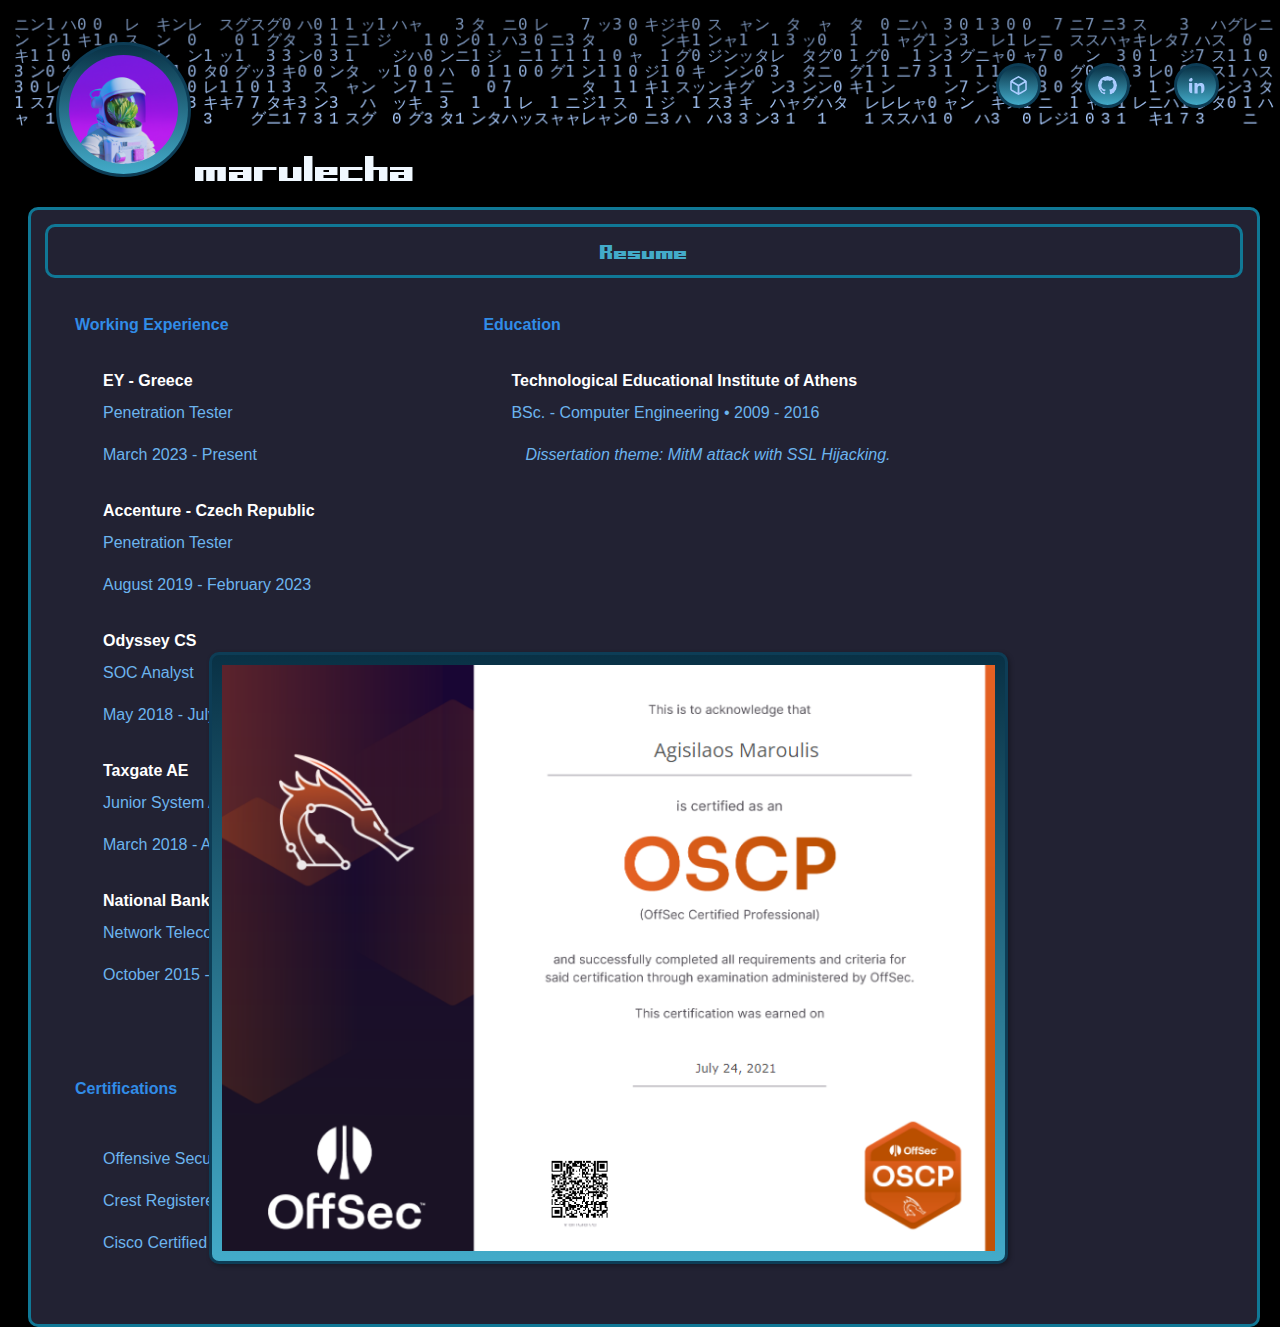
<file: website-marulecha/pages/resume.html>
<!DOCTYPE html>
<html lang="en">

<head>
    <link rel="stylesheet" href="../static/css/styles.css">
    <link rel='stylesheet' href='https://cdnjs.cloudflare.com/ajax/libs/font-awesome/4.7.0/css/font-awesome.min.css'>
    <meta charset="UTF-8">
    <meta http-equiv="X-UA-Compatible" content="IE=edge">
    <meta name="viewport" content="width=device-width, initial-scale=1.0">
    <meta name="description" content="Cyber Security research, Penetration Testing and more...">
    <meta name="keywords" content="marulecha, Cyber Security, Pentesting, Penetration Tester">
    <script src="https://cdn.jsdelivr.net/npm/bootstrap@5.3.0-alpha1/dist/js/bootstrap.bundle.min.js"
        integrity="sha384-w76AqPfDkMBDXo30jS1Sgez6pr3x5MlQ1ZAGC+nuZB+EYdgRZgiwxhTBTkF7CXvN"
        crossorigin="anonymous"></script>
    <title>Resume :: marulecha</title>
    <link rel="icon" href="./../static/img/spacelettuceIcon.png" type="image/x-icon">
</head>

<body>
    <div id="inlineDiv">
        <a class="marulecha" style="text-decoration: none;" href="/"><img class="roundImg"
                src="./../static/img/spacelettuce.png" alt="Space Logo" width="135" height="135">marulecha</a>
        <ul class="nav">
            <li style="display:inline"><a href="https://www.linkedin.com/in/agisilaos-maroulis-a31878b5/"
                    target="_blank"><img class="roundImg" width="45px" height="45px"
                        src="./../static/img/linkedInV2-fill-custom.svg"></img></a></li>
            <li style="display:inline"><a href="https://github.com/marulecha" target="_blank"><img class="roundImg"
                        width="45px" height="45px" src="./../static/img/github-custom1.svg"></img></a></li>
            <li style="display:inline"><a href="https://app.hackthebox.com/profile/1440" target="_blank"><img
                        class="roundImg" width="45px" height="45px" src="./../static/img/hackthebox.svg"></img></a></li>
        </ul>
    </div>
    <canvas id="matrix" width="514" height="916"></canvas>

    <div class="containerResume">
        <p class="mainText" style="text-align: center"> Resume </p>

        <div class="boxResume">
            <h4 id="experience">Working Experience</h4>
            <ul>
                <li style="list-style: none">
                    <strong style="color: white">EY - Greece</strong>
                    <p>Penetration Tester</p>
                    <p>March 2023 - Present</p>
                </li>

                <li style="list-style: none">
                    <strong style="color:white">Accenture - Czech Republic</strong>
                    <p>Penetration Tester</p>
                    <p>August 2019 - February 2023</p>
                </li>
                <li style="list-style: none">
                    <strong style="color:white">Odyssey CS</strong>
                    <p>SOC Analyst</p>
                    <p>May 2018 - July 2019</p>
                </li>

                <li style="list-style: none">
                    <strong style="color:white">Taxgate AE</strong>
                    <p>Junior System Administrator</p>
                    <p>March 2018 - April 2018</p>
                </li>
                <li style="list-style: none">
                    <strong style="color:white">National Bank of Greece (Internship)</strong>
                    <p>Network Telecommunications Engineer</p>
                    <p>October 2015 - April 2016</p>
                </li>
            </ul>
        </div>

        <div class="boxResume">
            <h4 id="experience">Education</h4>
            <ul>
                <li style="list-style: none">
                    <strong style="color:white">Technological Educational Institute of Athens</strong>
                    <p>BSc. - Computer Engineering &#x2022; 2009 - 2016 </p>
                    <p><em>Dissertation theme: MitM attack with SSL Hijacking.</em></p>
                </li>
            </ul>
        </div>

        <div class="boxResume">
            <h4 id="experience">Certifications</h4>
            <ul>
                <li style="list-style: none">
                    <p>Offensive Security Certified Professional (OSCP)  &#x2022; Jul 2021</p>
                    <p>Crest Registered Penetration Tester (CRPT) &#x2022; Dec 2021</p>
                    <p>Cisco Certified Network Associate (CCNA) &#x2022; Jan 2019</p>
                </li>
            </ul>
        </div>
        <img src="../static/img/amaroulis-oscp.png">
    </div>



</body>
<script src="../static/js/rain.js"></script>

</html>
</file>
<file: static/css/styles.css>
/* styles.css */

:root {
    --main-color: #DDA0DD;
}

* {
    /* border: 2px solid blueviolet;  */
    padding: 10px;
    margin: 4px;
    box-sizing: border-box;
}

html {
    background: black;
    height: 100%;
    overflow: scroll;
}

body {
    margin: 0;
    height: 100%;
    position: relative;
}


@font-face {
    font-family: miniKaliber;
    src: url(../fonts/Orbitron-VariableFont_wght.ttf);

}


a.marulecha {
    width: 0;
    height: 0;
    font-family: miniKaliber;
    font-size: 3.5em;
    letter-spacing: 0.00em;
    color: #F0F8FF;
}

a {
    width: 0;
    height: 0;
    font-family: miniKaliber;
    font-size: 1.5em;
    letter-spacing: 0.04em;
    color: #43ABC9;

}
.mainListNews{
    background: #222234;
    font-size: 1.0em;
    border: 2px solid #107896;
    border-radius: 10px;
    height: 70%;
}
.mainText {
    font-size: 1.9em;
    color: #43ABC9;
    background: #222233;
    border-radius: 10px;
    border: 3px solid #107896;
}

.mainList{
    background: #222234;
    font-size: 1.0em;
    border: 2px solid #107896;
    border-radius: 10px;
    height: auto;
}
.listLeft{
    float: left;
}

.mainTitle{
    font-family: miniKaliber;
}

.meowGif{
    float: right;
width: 90%;

}

.navbar-brand:hover {
    color: var(--main-color);
}

#matrix {
    width: 100vw;
    height: 100vh;
    position: absolute;
    display: block;
    top: 0px;
    left: 0px;
    z-index: -1;
}

.roundImg {
    border: 3px solid #0d3d56;
    background: linear-gradient(#093145, #43ABC9);
    background-repeat: no-repeat;
    border-radius: 50%;
}

.rightBtnWC{
    list-style-type: none;
}



/* home page */
ul.nav {
    list-style-type: none;
    float: right;
    border-radius: 10px;
    margin: 0;
    padding: 1px;
}

ul.nav li {
    line-height: 2em;
    padding: 1em 0;
    float: right;

}

/* webAppWordlist Menu */
.btn-group {
    background-color: #222233;
}

.btn-group button {
    --color: #F0F8FF;
    background-color: #3c6478;
    padding: 10px 24px;
    /* Some padding */
    cursor: pointer;
    width: 250px;
    display: block;
    /* Make the buttons appear below each other */
}

.btn-group button:not(:last-child) {
    border-bottom: none;
    /* Prevent double borders */
}

/* Add a background color on hover */
.btn-group button:hover {
    background-color: #1287a8;
}

#listDescription {
    margin-left: auto;
    margin-right: 0;
    background-color: #DDA0DD;
    color: black;
    padding: 0;
    cursor: pointer;
    width: auto;
    display: block;
}


.container {
    background-color: #222233;
    margin-left: auto;
    margin-right: 0;
}

.containerResume {
    font-family: miniKaliber;
    color: #6CB4EE;
    background: #222233;
    border-radius: 10px;
    border: 3px solid #107896;

    position: relative;
    width: 100%; /* Set to a percentage value */
    
}

.containerResume img {
    position: absolute;
    bottom: 5%; /* Set to a percentage value */
    right: 20%; /* Set to a percentage value */
    height: 55%; /* Set to a fixed value */
    border-radius: 10px; /* Round the corners of the border */
    box-shadow: 2px 2px 5px rgba(0,0,0,0.3); /* Add a shadow effect to the image */
    border: 3px solid #0d3d56;
    background: linear-gradient(#093145, #43ABC9);
  }

.indexGif {
    position: absolute;
    bottom: 28%; /* Set to a percentage value */
    right: 20%; /* Set to a percentage value */
    height: calc(100% - 560px); /*Set to a percentage value minus the image height */
    border-radius: 10px; /* Round the corners of the border */
    box-shadow: 2px 2px 5px rgba(0,0,0,0.3); /* Add a shadow effect to the image */
    border: 3px solid #0d3d56;
    background: linear-gradient(#093145, #43ABC9);
}

.boxResume {
    /*display: inline-block;*/
    vertical-align: top;
    margin: 10px;
  }

#resumePage {
    color: #107896;
    font-family: miniKaliber;
}



/* Progress Bar */
#myProgress {
    width: 100%;
    height: 80px;
    background-color: #222233;
}

#myBar {
    width: 1%;
    height: 55px;
    background-color: #107896;
    font-family: miniKaliber;
    color: white;
    border-radius: 10px;
    border: 3px solid white;
}


/* CSS button-63 green*/
.button-63 {
    --color: #F0F8FF;
    background-color: #3c6478;
    padding: 0.8em 1.7em;
    border-radius: .3em;
    position: relative;
    overflow: hidden;
    cursor: pointer;
    transition: .5s;
    font-weight: 400;
    font-size: 17px;
    /* border: 1px solid; */
    font-family: inherit;
    text-transform: uppercase;
    color: var(--color);
    z-index: 1;
}

.button-63::before,
.button-63::after {
    content: '';
    display: block;
    width: 50px;
    height: 50px;
    transform: translate(-50%, -50%);
    position: absolute;
    border-radius: 50%;
    z-index: -1;
    background-color: #222233;
    transition: 0.8s ease;
}

.button-63::before {
    top: -1em;
    left: -1em;
}

.button-63::after {
    left: calc(100% + 1em);
    top: calc(100% + 1em);
}

.button-63:hover::before,
.button-63:hover::after {
    height: 400px;
    width: 100px;
}

.button-63:hover {
    color: rgb(10, 25, 30);
}

.button-63:active {
    filter: brightness(.8);
}

/* 64 */
.button-64 {
    --color: #F0F8FF;
    background-color: #3c6478;
    border: 3px solid #43abc9;
    padding: 0.8em 1.7em;
    width: 100%;
    border-radius: .3em;
    position: relative;
    overflow: hidden;
    cursor: pointer;
    transition: .5s;
    font-weight: 400;
    font-size: 17px;
    font-family: inherit;
    text-transform: uppercase;
    color: var(--color);
    z-index: 1;
}

.button-64::before,
.button-64::after {
    content: '';
    display: block;
    width: 50px;
    height: 50px;
    transform: translate(-50%, -50%);
    position: absolute;
    border-radius: 50%;
    z-index: -1;
    background-color: #c964c9;
    transition: 0.8s ease;
}

.button-64::before {
    top: -1em;
    left: -1em;
}

.button-64::after {
    left: calc(100% + 1em);
    top: calc(100% + 1em);
}

.button-64:hover::before,
.button-64:hover::after {
    height: 400px;
    width: 100px;
}

.button-64:active {
    filter: brightness(.8);
    
}

/* 65 */
.button-65 {
    --color: #F0F8FF;
    background-color: #3c6478;
    border: 3px solid #43abc9;
    padding: 0.8em 1.7em;
    border-radius: .3em;
    position: relative;
    overflow: hidden;
    cursor: pointer;
    transition: .5s;
    font-weight: 400;
    font-size: 17px;
    font-family: inherit;
    text-transform: uppercase;
    color: var(--color);
    z-index: 1;
}

.button-65::before,
.button-65::after {
    content: '';
    display: block;
    width: 50px;
    height: 50px;
    transform: translate(-50%, -50%);
    position: absolute;
    border-radius: 50%;
    z-index: -1;
    background-color: var(--color);
    transition: 0.8s ease;
}

.button-65::before {
    top: -1em;
    left: -1em;
}

.button-65::after {
    left: calc(100% + 1em);
    top: calc(100% + 1em);
}

.button-65:hover::before,
.button-65:hover::after {
    height: 400px;
    width: 100px;
}

.button-65:active {
    filter: brightness(.8);
}


.button-66 {
    color: #F0F8FF;
    background-color: #3c6478;
    border: 1px solid #43abc9;
    cursor: pointer;
    border-radius: 5px;

}

.post-type{
    color: white;
    background-color: #3c6478;
    border: 1px solid #43abc9;
    cursor: pointer;
    border-radius: 5px;
}

    * {
      text-decoration: none;
      font-family: sans-serif;
      outline: none;
    }

    .content{
        background-color: #222233;
    }

    .options {
      width: 165px;
      margin: 0 auto;
      font-weight: bold;
    }

    select {
      width: 75px;
      height: 40px;
      border-radius: 5px;
    }

    .post-container {
      width: 80%;
      height: auto;
      padding: 5px;
      margin: 15px auto;
      border-radius: 10px;
      background-color: #222233;
      color: #43abc9;
    }

    h3 { 
        text-align: center;
    }

    .post {
      width: 95%;
      height: auto;
      display: block;
      padding: 10px;
      background-image: linear-gradient(to right,#093145, #3c6478);
      color: #AACCFF;
      margin: 10px auto;
      border-radius: 5px;
      box-shadow: 2px 2px 10px #43abc9;
    }

    .post > * {
      display: block;
      margin: 5px;
      font-size: 16px;
      width: 90%;
      border-radius: 5px;
    }

    .author {
      font-style: italic;
      font-size: 12px;
      display: inline;
      margin-left: 25em;
    }

    .votes {
        font-style: italic;
        font-size: 11px;
        display: inline;
        height: 1px;
        text-align: center;
        
    }
    
    .title { font-weight: bold; color: white; }
    
    .content span { color: lightblue; 
        font-size: 10px;}


    .subreddits {
        width: 100%;
        margin: 0 auto;
        font-weight: bold;
        text-align: center;
      }
      
      .resumeList{
        background: #222234;
        font-size: 1.2em;
        border: 2px solid #107896;
        border-radius: 10px;
        height: 80%;
    }
    .news-container {
        margin-top: 10px;
        padding: 10px;
        /* background: #222234; */
        border-radius: 10px;
        border: 2px solid #107896;
        color: #43ABC9;
        font-size: 0.7em;
        display: flex;
        flex-direction: column;
        gap: 10px;
      }
      .news-item {
        display: flex;
        align-items: center;
        gap: 10px;
      }
      .news-item img {
        width: 50px;
        height: 50px;
        object-fit: cover;
        border-radius: 5px;
      }
      .news-item a {
        color: #DDA0DD;
        text-decoration: none;
        /* font-weight: bold; */
        flex: 1;
      }

        .search-container {
            margin-bottom: 20px;
        }
        #searchInput {
            width: 80%;
            max-width: 500px;
            padding: 10px;
            font-size: 16px;
            border: 1px solid #ccc;
            border-radius: 5px;
        }
        .result-container {
            width: 100%;
            max-width: 800px;
            background-color: white;
            padding: 10px;
            border-radius: 10px;
            box-shadow: 0 4px 8px rgba(0, 0, 0, 0.2);
            /* margin: auto; */
            text-align: left;
        }
        .result-item {
            border-bottom: 1px solid #ddd;
            padding: 10px;
        }
        .result-item:last-child {
            border-bottom: none;
        }
        .title {
            font-weight: bold;
            font-size: 18px;
            color: #333;
            width: auto;
            height: auto;
        }
        .description, .impact, .recommendations, .references {
            margin: 5px 0;
            font-size: 14px;
            width: auto;
            height: auto;
        }
        .references a {
            color: blue;
            text-decoration: none;
        }
        .vulnList{
            background: #222234;
            font-size: 1.2em;
            border: 2px solid #107896;
            border-radius: 10px;
            height: auto;
            width: auto;
        }
        .vulnListResults{
            background: #222234;
            font-size: 1.2em;
            border: 2px solid #107896;
            border-radius: 10px;
            height: auto;
            width: auto;
        }
        .contactMeList{
            background: #222234;
            font-size: 1.2em;
            border: 2px solid #107896;
            border-radius: 10px;
            height: auto;
            width: auto;
        }
        .result-container {
            width: 100%;
            max-width: 800px;
            background-color: transparent; /* Removes the white background */
            padding: 10px;
            border-radius: 10px;
            box-shadow: none; /* Removes shadow if needed */
            text-align: left;
            height: auto;
            width: auto;
        }
        
        .result-item {
            border-bottom: 1px solid #107896;
            padding: 10px;
            color: white; /* Makes text white */
        }
        
        .title {
            font-weight: bold;
            font-size: 20px;
            color: #DDA0DD; /* Soft purple title */
        }
        
        .description, .impact, .recommendations, .references {
            /* margin: 5px 0; */
            font-size: 17px;
            color: white; /* Ensures all text is white */
        }
        
        .references a {
            color: #43ABC9; /* Links should match theme */
            text-decoration: none;
        }
        
        /* .vulnList {
            background: #222234;
            font-size: 1.2em;
            border: 2px solid #107896;
            border-radius: 10px;
            padding: 15px;
            color: white; }/* Ensure all text is white */
        
        
        .button-67 {
            background-color: #3c6478;
            border: 2px solid #43ABC9;
            padding: 10px;
            color: #F0F8FF;
            border-radius: 5px;
            cursor: pointer;
            transition: 0.3s;
        }
        
        .button-67:hover {
            background-color: #1287a8;
        }
</file>
<file: website-marulecha/static/css/styles.css>
/* styles.css */

:root {
    --main-color: #DDA0DD;
}

* {
    /* border: 2px solid blueviolet;  */
    padding: 10px;
    margin: 4px;
    box-sizing: border-box;
}

html {
    background: black;
    height: 100%;
    overflow: scroll;
}

body {
    margin: 0;
    height: 100%
}


@font-face {
    font-family: miniKaliber;
    src: url(../fonts/mini-kaliber-tt-brk.mini-kaliber-s-tt-brk.ttf);

}


a.marulecha {
    width: 0;
    height: 0;
    font-family: miniKaliber;
    font-size: 3.5em;
    letter-spacing: 0.00em;
    color: #F0F8FF;
}

a {
    width: 0;
    height: 0;
    font-family: miniKaliber;
    font-size: 1.5em;
    letter-spacing: 0.04em;
    color: #43ABC9;

}

.mainText {
    font-family: miniKaliber;
    font-size: 1.9em;
    color: #43ABC9;
    background: #222233;
    border-radius: 10px;
    border: 3px solid #107896;
}

.mainList{
    background: #222234;
    font-size: 1.2em;
    border: 2px solid #107896;
    border-radius: 10px;
    height: 50%;
}
.listLeft{
    float: left;
}

.meowGif{
    float: right;
width: 90%;

}

.navbar-brand:hover {
    color: var(--main-color);
}

#matrix {
    width: 100vw;
    height: 100vh;
    position: absolute;
    display: block;
    top: 0px;
    left: 0px;
    z-index: -1;
}

.roundImg {
    border: 3px solid #0d3d56;
    background: linear-gradient(#093145, #43ABC9);
    background-repeat: no-repeat;
    border-radius: 50%;
}

.rightBtnWC{
    list-style-type: none;
}



/* home page */
ul.nav {
    list-style-type: none;
    float: right;
    border-radius: 10px;
    margin: 0;
    padding: 1px;
}

ul.nav li {
    line-height: 2em;
    padding: 1em 0;
    float: right;

}

/* webAppWordlist Menu */
.btn-group {
    background-color: #222233;
}

.btn-group button {
    --color: #F0F8FF;
    background-color: #3c6478;
    padding: 10px 24px;
    /* Some padding */
    cursor: pointer;
    width: 250px;
    display: block;
    /* Make the buttons appear below each other */
}

.btn-group button:not(:last-child) {
    border-bottom: none;
    /* Prevent double borders */
}

/* Add a background color on hover */
.btn-group button:hover {
    background-color: #1287a8;
}

#listDescription {
    margin-left: auto;
    margin-right: 0;
    background-color: #DDA0DD;
    color: black;
    padding: 0;
    cursor: pointer;
    width: auto;
    display: block;
}


.container {
    background-color: #222233;
    margin-left: auto;
    margin-right: 0;
}

.containerResume {
    font-family: miniKaliber;
    color: #6CB4EE;
    background: #222233;
    border-radius: 10px;
    border: 3px solid #107896;

    position: relative;
    width: 100%; /* Set to a percentage value */
    
}

.containerResume img {
    position: absolute;
    bottom: 5%; /* Set to a percentage value */
    right: 20%; /* Set to a percentage value */
    height: 55%; /* Set to a fixed value */
    border-radius: 10px; /* Round the corners of the border */
    box-shadow: 2px 2px 5px rgba(0,0,0,0.3); /* Add a shadow effect to the image */
    border: 3px solid #0d3d56;
    background: linear-gradient(#093145, #43ABC9);
  }

.indexGif {
    position: absolute;
    bottom: 23%; /* Set to a percentage value */
    right: 20%; /* Set to a percentage value */
    height: calc(100% - 560px); /*Set to a percentage value minus the image height */
    border-radius: 10px; /* Round the corners of the border */
    box-shadow: 2px 2px 5px rgba(0,0,0,0.3); /* Add a shadow effect to the image */
    border: 3px solid #0d3d56;
    background: linear-gradient(#093145, #43ABC9);
}

.boxResume {
    display: inline-block;
    vertical-align: top;
    margin: 10px;
  }

#experience {
    color: #318CE7;
}


/* Progress Bar */
#myProgress {
    width: 100%;
    height: 80px;
    background-color: #222233;
}

#myBar {
    width: 1%;
    height: 55px;
    background-color: #009000;
    font-family: miniKaliber;
    color: white;
    border-radius: 10px;
    border: 3px solid white;
}


/* CSS button-63 green*/
.button-63 {
    --color: #F0F8FF;
    background-color: #3c6478;
    padding: 0.8em 1.7em;
    border-radius: .3em;
    position: relative;
    overflow: hidden;
    cursor: pointer;
    transition: .5s;
    font-weight: 400;
    font-size: 17px;
    /* border: 1px solid; */
    font-family: inherit;
    text-transform: uppercase;
    color: var(--color);
    z-index: 1;
}

.button-63::before,
.button-63::after {
    content: '';
    display: block;
    width: 50px;
    height: 50px;
    transform: translate(-50%, -50%);
    position: absolute;
    border-radius: 50%;
    z-index: -1;
    background-color: #222233;
    transition: 0.8s ease;
}

.button-63::before {
    top: -1em;
    left: -1em;
}

.button-63::after {
    left: calc(100% + 1em);
    top: calc(100% + 1em);
}

.button-63:hover::before,
.button-63:hover::after {
    height: 400px;
    width: 100px;
}

.button-63:hover {
    color: rgb(10, 25, 30);
}

.button-63:active {
    filter: brightness(.8);
}

/* 64 */
.button-64 {
    --color: #F0F8FF;
    background-color: #3c6478;
    border: 3px solid #43abc9;
    padding: 0.8em 1.7em;
    width: 100%;
    border-radius: .3em;
    position: relative;
    overflow: hidden;
    cursor: pointer;
    transition: .5s;
    font-weight: 400;
    font-size: 17px;
    font-family: inherit;
    text-transform: uppercase;
    color: var(--color);
    z-index: 1;
}

.button-64::before,
.button-64::after {
    content: '';
    display: block;
    width: 50px;
    height: 50px;
    transform: translate(-50%, -50%);
    position: absolute;
    border-radius: 50%;
    z-index: -1;
    background-color: #03C03C;
    transition: 0.8s ease;
}

.button-64::before {
    top: -1em;
    left: -1em;
}

.button-64::after {
    left: calc(100% + 1em);
    top: calc(100% + 1em);
}

.button-64:hover::before,
.button-64:hover::after {
    height: 400px;
    width: 100px;
}

.button-64:active {
    filter: brightness(.8);
    
}

/* 65 */
.button-65 {
    --color: #F0F8FF;
    background-color: #3c6478;
    border: 3px solid #43abc9;
    padding: 0.8em 1.7em;
    border-radius: .3em;
    position: relative;
    overflow: hidden;
    cursor: pointer;
    transition: .5s;
    font-weight: 400;
    font-size: 17px;
    font-family: inherit;
    text-transform: uppercase;
    color: var(--color);
    z-index: 1;
}

.button-65::before,
.button-65::after {
    content: '';
    display: block;
    width: 50px;
    height: 50px;
    transform: translate(-50%, -50%);
    position: absolute;
    border-radius: 50%;
    z-index: -1;
    background-color: var(--color);
    transition: 0.8s ease;
}

.button-65::before {
    top: -1em;
    left: -1em;
}

.button-65::after {
    left: calc(100% + 1em);
    top: calc(100% + 1em);
}

.button-65:hover::before,
.button-65:hover::after {
    height: 400px;
    width: 100px;
}

.button-65:active {
    filter: brightness(.8);
}


.button-66 {
    color: #F0F8FF;
    background-color: #3c6478;
    border: 1px solid #43abc9;
    cursor: pointer;
    border-radius: 5px;

}

.post-type{
    color: white;
    background-color: #3c6478;
    border: 1px solid #43abc9;
    cursor: pointer;
    border-radius: 5px;
}

    * {
      text-decoration: none;
      font-family: sans-serif;
      outline: none;
    }

    .content{
        background-color: #222233;
    }

    .options {
      width: 165px;
      margin: 0 auto;
      font-weight: bold;
    }

    select {
      width: 75px;
      height: 40px;
      border-radius: 5px;
    }

    .post-container {
      width: 80%;
      height: auto;
      padding: 5px;
      margin: 15px auto;
      border-radius: 10px;
      background-color: #222233;
      color: #43abc9;
    }

    h3 { 
        text-align: center;
    }

    .post {
      width: 95%;
      height: auto;
      display: block;
      padding: 10px;
      background-image: linear-gradient(to right,#093145, #3c6478);
      color: #AACCFF;
      margin: 10px auto;
      border-radius: 5px;
      box-shadow: 2px 2px 10px #43abc9;
    }

    .post > * {
      display: block;
      margin: 5px;
      font-size: 16px;
      width: 90%;
      border-radius: 5px;
    }

    .author {
      font-style: italic;
      font-size: 12px;
      display: inline;
      margin-left: 25em;
    }

    .votes {
        font-style: italic;
        font-size: 11px;
        display: inline;
        height: 1px;
        text-align: center;
        
    }
    
    .title { font-weight: bold; color: white; }
    
    .content span { color: lightblue; 
        font-size: 10px;}


    .subreddits {
        width: 100%;
        margin: 0 auto;
        font-weight: bold;
        text-align: center;
      }
</file>
